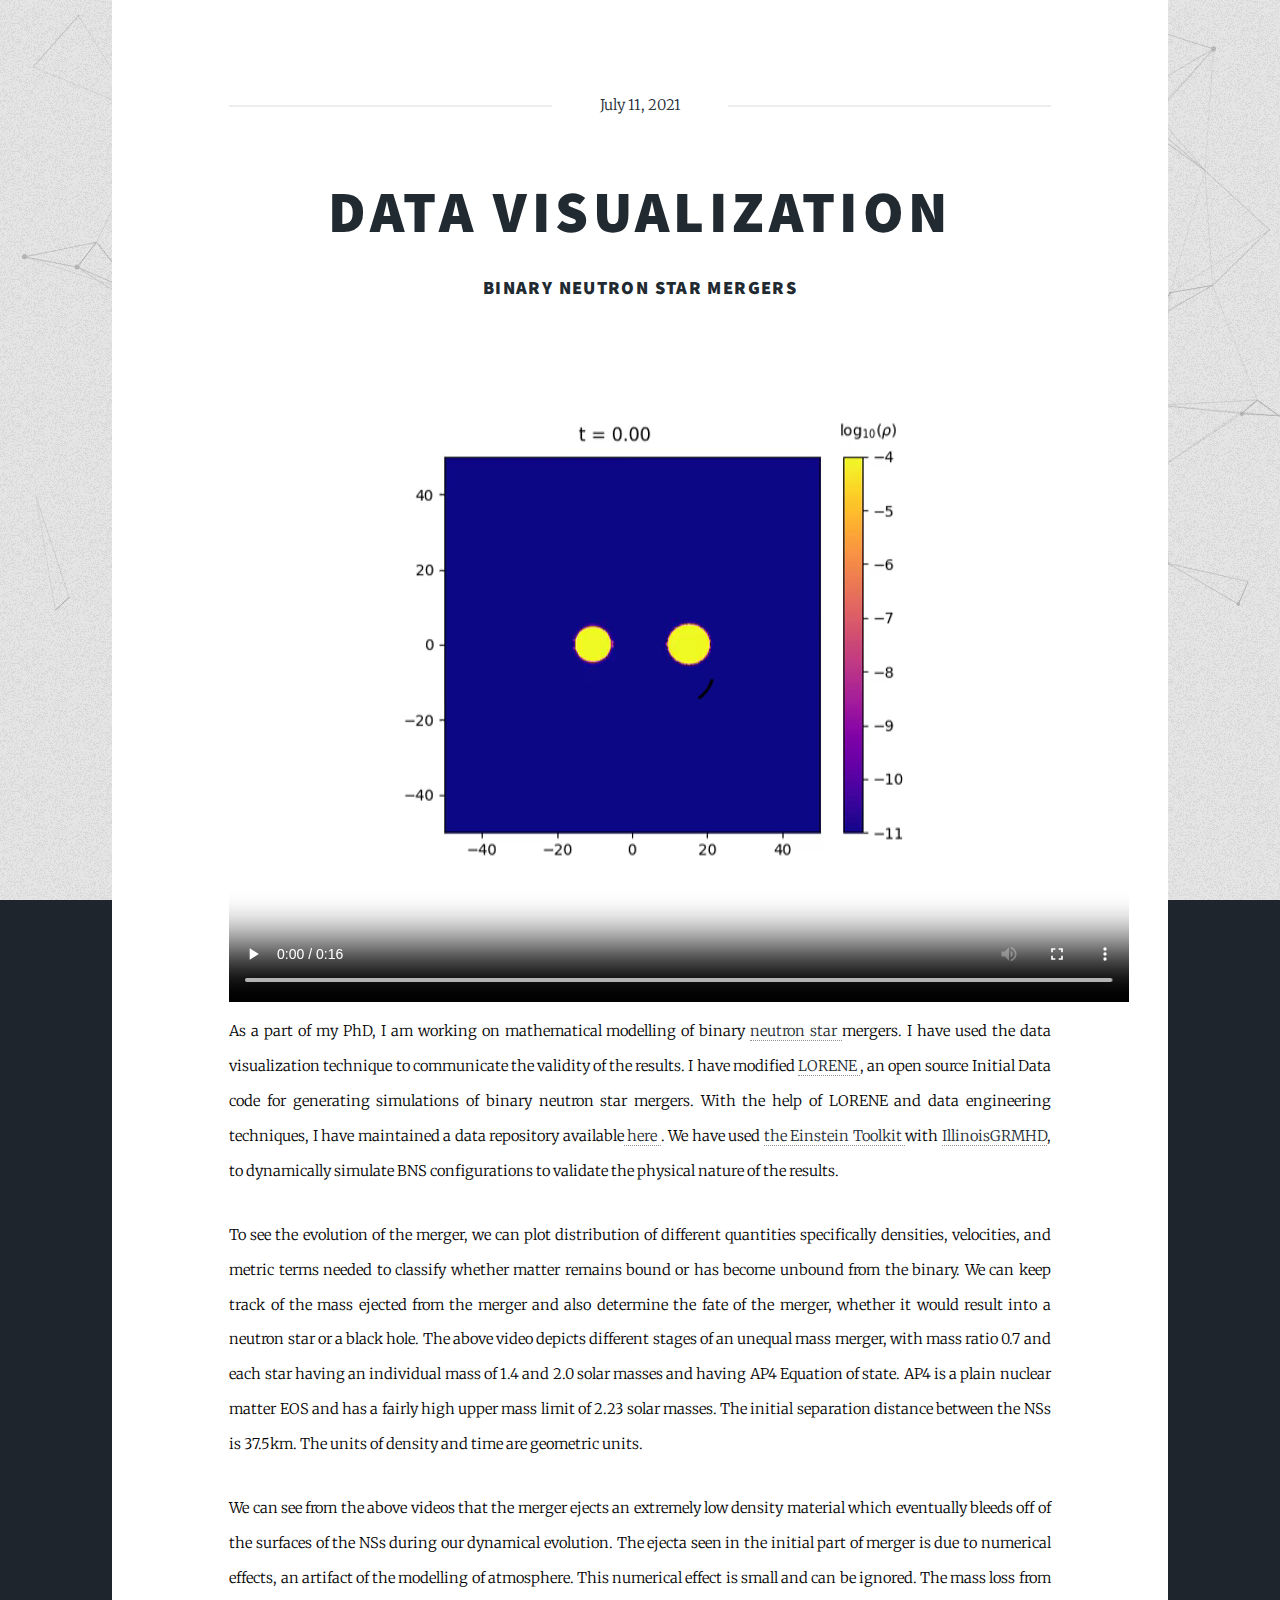
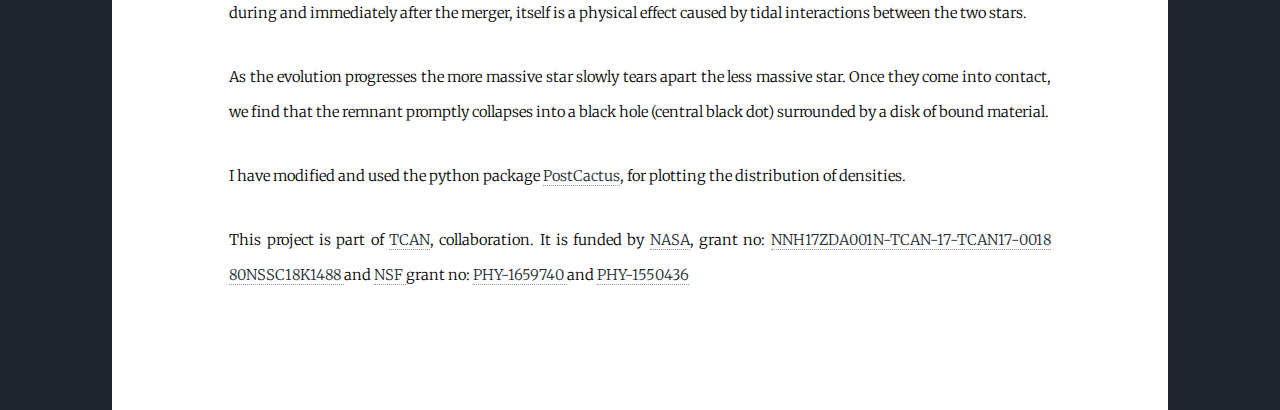
<file: blackhole.html>
<!DOCTYPE HTML>
<!--
	Massively by HTML5 UP
	html5up.net | @ajlkn
	Free for personal and commercial use under the CCA 3.0 license (html5up.net/license)
-->
<html>
	<head>
		<title>Data Visualization of Binary Neutron star mergers</title>
		<meta charset="utf-8" />
		<meta name="viewport" content="width=device-width, initial-scale=1, user-scalable=no" />
		<link rel="stylesheet" href="assets/css/main.css" />
		<noscript><link rel="stylesheet" href="assets/css/noscript.css" /></noscript>
	</head>
	<body class="is-preload">

		<!-- Wrapper -->
			<div id="wrapper">

				<!-- Main -->
					<div id="main">

						<!-- Post -->
						<article class="post article">
					
							<header class="major">
								<span class="date">July 11, 2021</span>
								<h2> Data Visualization<br /></h2>
								<h3>Binary Neutron star mergers</a></h3>
								
							</header>
							
							<div style="background-color: #ffffff;"  >
							<video width="900" height="640" margin-left: auto;
							margin-right: auto; controls>
								<source src="videos/movie.mp4" type="video/mp4" >
							</video>
							<p>As a part of my PhD, I am working on mathematical modelling of binary <a href = "https://en.wikipedia.org/wiki/Neutron_star"> neutron star </a> mergers. 
								I have used the data visualization technique to communicate the validity of the results. 
								I have modified <a href = "https://lorene.obspm.fr/">  LORENE </a>,  an open source Initial Data code for generating simulations 
								of binary neutron star mergers. With the help of LORENE and data engineering techniques, I have maintained
								a data repository available<a href = "https://ccrg.rit.edu/content/data/bns-initial-data"> here </a>.  We have used 
								<a href = "http://einsteintoolkit.org/"> the Einstein Toolkit </a>
								with <a href = "http://astro.phys.wvu.edu/zetienne/ILGRMHD/index.html" >IllinoisGRMHD</a>, to dynamically  simulate  
								BNS configurations to validate the physical nature of the results.
							</p>
							<p>
						        To  see  the  evolution  of the merger,  we can plot distribution of different quantities specifically densities,  velocities,  
								and metric terms needed to classify whether matter remains bound or has become unbound from the binary.  
								We can keep track of the mass ejected from the merger and also determine the fate of the merger, whether it would result 
								into a neutron star or a black hole.  
								The above video depicts different stages of an unequal mass merger, with mass ratio 0.7 and each star having an 
								individual mass of 1.4 and 2.0 solar masses and having AP4 Equation of state. AP4
							    is a plain nuclear matter EOS and has a fairly high upper mass limit of 2.23 solar masses. The initial separation distance 
								between the NSs is 37.5km. The units of density and time are geometric units.  
							</p>
							<p>

								We can see from the above videos that the merger ejects an extremely low density material which eventually bleeds off
								 of the surfaces of the NSs during our dynamical evolution. The ejecta seen in the initial part of merger is due to numerical 
								 effects, an artifact of the modelling of atmosphere. This numerical effect is small and can be ignored. The mass loss from during 
								 and immediately after the merger, itself is a physical effect caused by tidal interactions between the two stars.
							</p>

							<p>
								As the evolution progresses the more massive star slowly tears apart the less massive star. 
								Once they come into contact, we find that the remnant promptly collapses into a black hole (central black dot) surrounded 
								by a disk of bound material.
					
							</p>	

							<p>
								I have modified and used the python package  <a href = "https://github.com/wokast/PyCactus" > PostCactus</a>, for plotting the 
								distribution of densities. 
						
							</p>
							
							<p> This project is part of <a href = "https://compact-binaries.org/research/area/tcan" > TCAN</a>, collaboration. It is funded by <a href = "https://www.nasa.gov/" > NASA</a>, 
								grant no:  <a href = "https://ccrg.rit.edu/content/grants/2018/manuela-campanelli-rit/advancing-computational-methods-understand-dynamics">
								NNH17ZDA001N-TCAN-17-TCAN17-0018 80NSSC18K1488 </a>and 
								<a href = "https://www.nsf.gov/" > NSF </a> grant no: <a href = "https://ccrg.rit.edu/content/grants/2020/joshua-faber/reu-site-multimessenger-astrophysics">
								PHY-1659740 </a>and <a href = "https://ccrg.rit.edu/content/grants/2015/manuela-campanelli/si2-ssi-collaborative-research-einstein-toolkit-community">
								PHY-1550436 </a>
						</div>

							

						</article>



				<!-- Footer -->

			</div>
			</div>

		<!-- Scripts -->
			<script src="assets/js/jquery.min.js"></script>
			<script src="assets/js/jquery.scrollex.min.js"></script>
			<script src="assets/js/jquery.scrolly.min.js"></script>
			<script src="assets/js/browser.min.js"></script>
			<script src="assets/js/breakpoints.min.js"></script>
			<script src="assets/js/util.js"></script>
			<script src="assets/js/main.js"></script>

	</body>
</html>
</file>
<file: assets/css/main.css>
@import url(fontawesome-all.min.css);
@import url("https://fonts.googleapis.com/css?family=Merriweather:300,700,300italic,700italic|Source+Sans+Pro:900");

/*
	Massively by HTML5 UP
	html5up.net | @ajlkn
	Free for personal and commercial use under the CCA 3.0 license (html5up.net/license)
*/

html, body, div, span, applet, object,
iframe, h1, h2, h3, h4, h5, h6, p, blockquote,
pre, a, abbr, acronym, address, big, cite,
code, del, dfn, em, img, ins, kbd, q, s, samp,
small, strike, strong, sub, sup, tt, var, b,
u, i, center, dl, dt, dd, ol, ul, li, fieldset,
form, label, legend, table, caption, tbody,
tfoot, thead, tr, th, td, article, aside,
canvas, details, embed, figure, figcaption,
footer, header, hgroup, menu, nav, output, ruby,
section, summary, time, mark, audio, video {
	margin: 0;
	padding: 0;
	border: 0;
	font-size: 100%;
	font: inherit;
	vertical-align: baseline;}

article, aside, details, figcaption, figure,
footer, header, hgroup, menu, nav, section {
	display: block;}

body {
	line-height: 1;
}

ol, ul {
	list-style: none;
}

blockquote, q {
	quotes: none;
}

	blockquote:before, blockquote:after, q:before, q:after {
		content: '';
		content: none;
	}

table {
	border-collapse: collapse;
	border-spacing: 0;
}

body {
	-webkit-text-size-adjust: none;
}

mark {
	background-color: transparent;
	color: inherit;
}

input::-moz-focus-inner {
	border: 0;
	padding: 0;
}

input, select, textarea {
	-moz-appearance: none;
	-webkit-appearance: none;
	-ms-appearance: none;
	appearance: none;
}

/* Basic */

	@-ms-viewport {
		width: device-width;
	}

	body {
		-ms-overflow-style: scrollbar;
	}

	@media screen and (max-width: 480px) {

		html, body {
			min-width: 320px;
		}

	}

	html {
		box-sizing: border-box;
	}

	*, *:before, *:after {
		box-sizing: inherit;
	}

	body {
		background-color: #1e252d;
	}

		body.is-preload *, body.is-preload *:before, body.is-preload *:after {
			-moz-animation: none !important;
			-webkit-animation: none !important;
			-ms-animation: none !important;
			animation: none !important;
			-moz-transition: none !important;
			-webkit-transition: none !important;
			-ms-transition: none !important;
			transition: none !important;
		}

/* Type */

	html {
		font-size: 16pt;
	}

		@media screen and (max-width: 1680px) {

			html {
				font-size: 12pt;
			}

		}

		@media screen and (max-width: 1280px) {

			html {
				font-size: 11pt;
			}

		}

		@media screen and (max-width: 360px) {

			html {
				font-size: 10pt;
			}

		}

	body {
		color: #212931;
	}

	body, input, select, textarea {
		font-family: "Merriweather", Georgia, serif;
		font-weight: 300;
		font-size: 1rem;
		line-height: 2.375;
	}

	a {
		-moz-transition: color 0.2s ease-in-out, background-color 0.2s ease-in-out, border-color 0.2s ease-in-out, box-shadow 0.2s ease-in-out;
		-webkit-transition: color 0.2s ease-in-out, background-color 0.2s ease-in-out, border-color 0.2s ease-in-out, box-shadow 0.2s ease-in-out;
		-ms-transition: color 0.2s ease-in-out, background-color 0.2s ease-in-out, border-color 0.2s ease-in-out, box-shadow 0.2s ease-in-out;
		transition: color 0.2s ease-in-out, background-color 0.2s ease-in-out, border-color 0.2s ease-in-out, box-shadow 0.2s ease-in-out;
		border-bottom: dotted 1px;
		text-decoration: none;
	}

		a:hover {
			border-bottom-color: transparent;
		}

	strong, b {
		font-weight: 600;
	}

	em, i {
		font-style: italic;
	}

	p {
		text-align: justify;
		margin: 0 0 2rem 0;
		color: #000000;
	}

	h1, h2, h3, h4 {
		font-family: "Source Sans Pro", Helvetica, sans-serif;
		font-weight: 900;
		line-height: 1.5;
		letter-spacing: 0.075em;
		text-transform: uppercase;
		margin: 0 0 1rem 0;
	}

	h5, h6 {
		font-family: "Source Sans Pro", Helvetica, sans-serif;
		font-weight: 900;
		line-height: 1.5;
		letter-spacing: 0.075em;
		margin: 0 0 1rem 0;
	}


		h1 a, h2 a, h3 a, h4 a, h5 a, h6 a {
			border-bottom: 0;
			color: inherit;
			text-decoration: none;
		}

	h1 {
		font-size: 4rem;
		line-height: 1.1;
		margin: 0 0 2rem 0;
	}

	h2 {
		font-size: 1.75rem;
		line-height: 1.3;
		margin: 0 0 1.5rem 0;
	}

	h3 {
		font-size: 1.25rem;
		margin: 0 0 1.5rem 0;
	}

	h4 {
		font-size: 1rem;
	}

	h5 {
		font-size: 1rem;
	}

	h6 {
		font-size: 0.8rem;
	}

	sub {
		font-size: 0.8rem;
		position: relative;
		top: 0.5rem;
	}

	sup {
		font-size: 0.8rem;
		position: relative;
		top: -0.5rem;
	}

	blockquote {
		border-left: solid 4px;
		font-style: italic;
		margin: 0 0 2rem 0;
		padding: 0.5rem 0 0.5rem 2rem;
	}

	code {
		border: solid 2px;
		font-family: "Courier New", monospace;
		font-size: 0.9rem;
		margin: 0 0.25rem;
		padding: 0.25rem 0.65rem;
	}

	pre {
		-webkit-overflow-scrolling: touch;
		font-family: "Courier New", monospace;
		font-size: 0.9rem;
		margin: 0 0 2rem 0;
	}

		pre code {
			display: block;
			line-height: 1.75;
			padding: 1rem 1.5rem;
			overflow-x: auto;
		}

	hr {
		border: 0;
		border-bottom: solid 2px;
		margin: 3rem 0;
	}

		hr.major {
			margin: 5rem 0;
		}

	.align-left {
		text-align: left;
	}

	.align-center {
		text-align: center;
	}

	.align-right {
		text-align: right;
	}

	input, select, textarea {
		color: #212931;
	}

	a {
		color: #212931;
		border-bottom-color: rgba(33, 41, 49, 0.5);
	}

		a:hover {
			border-bottom-color: transparent;
			color: #1b83b8 !important;
		}

	strong, b {
		color: #212931;
	}

	h1, h2, h3, h4, h5, h6 {
		color: #212931;
	}

	blockquote {
		border-left-color: #eeeeee;
	}

	code {
		background: rgba(220, 220, 220, 0.25);
		border-color: #eeeeee;
	}

	hr {
		border-bottom-color: #eeeeee;
	}

/* Row */

	.row {
		display: flex;
		flex-wrap: wrap;
		box-sizing: border-box;
		align-items: stretch;
	}

		.row > * {
			box-sizing: border-box;
		}

		.row.gtr-uniform > * > :last-child {
			margin-bottom: 0;
		}

		.row.aln-left {
			justify-content: flex-start;
		}

		.row.aln-center {
			justify-content: center;
		}

		.row.aln-right {
			justify-content: flex-end;
		}

		.row.aln-top {
			align-items: flex-start;
		}

		.row.aln-middle {
			align-items: center;
		}

		.row.aln-bottom {
			align-items: flex-end;
		}

		.row > .imp {
			order: -1;
		}

		.row > .col-1 {
			width: 8.33333%;
		}

		.row > .off-1 {
			margin-left: 8.33333%;
		}

		.row > .col-2 {
			width: 16.66667%;
		}

		.row > .off-2 {
			margin-left: 16.66667%;
		}

		.row > .col-3 {
			width: 25%;
		}

		.row > .off-3 {
			margin-left: 25%;
		}

		.row > .col-4 {
			width: 33.33333%;
			height: 10px
		}

		.row > .off-4 {
			margin-left: 33.33333%;
		}

		.row > .col-5 {
			width: 41.66667%;
		}

		.row > .off-5 {
			margin-left: 41.66667%;
		}

		.row > .col-6 {
			width: 50%;
		}

		.row > .off-6 {
			margin-left: 50%;
		}

		.row > .col-7 {
			width: 58.33333%;
		}

		.row > .off-7 {
			margin-left: 58.33333%;
		}

		.row > .col-8 {
			width: 66.66667%;
		}

		.row > .off-8 {
			margin-left: 66.66667%;
		}

		.row > .col-9 {
			width: 75%;
		}

		.row > .off-9 {
			margin-left: 75%;
		}

		.row > .col-10 {
			width: 83.33333%;
		}

		.row > .off-10 {
			margin-left: 83.33333%;
		}

		.row > .col-11 {
			width: 91.66667%;
		}

		.row > .off-11 {
			margin-left: 91.66667%;
		}

		.row > .col-12 {
			width: 100%;
		}

		.row > .off-12 {
			margin-left: 100%;
		}

		.row.gtr-0 {
			margin-top: 0;
			margin-left: 0rem;
		}

			.row.gtr-0 > * {
				padding: 0 0 0 0rem;
			}

			.row.gtr-0.gtr-uniform {
				margin-top: 0rem;
			}

				.row.gtr-0.gtr-uniform > * {
					padding-top: 0rem;
				}

		.row.gtr-25 {
			margin-top: 0;
			margin-left: -0.375rem;
		}

			.row.gtr-25 > * {
				padding: 0 0 0 0.375rem;
			}

			.row.gtr-25.gtr-uniform {
				margin-top: -0.375rem;
			}

				.row.gtr-25.gtr-uniform > * {
					padding-top: 0.375rem;
				}

		.row.gtr-50 {
			margin-top: 0;
			margin-left: -0.75rem;
		}

			.row.gtr-50 > * {
				padding: 0 0 0 0.75rem;
			}

			.row.gtr-50.gtr-uniform {
				margin-top: -0.75rem;
			}

				.row.gtr-50.gtr-uniform > * {
					padding-top: 0.75rem;
				}

		.row {
			margin-top: 0;
			margin-left: -1.5rem;
		}

			.row > * {
				padding: 0 0 0 1.5rem;
			}

			.row.gtr-uniform {
				margin-top: -1.5rem;
			}

				.row.gtr-uniform > * {
					padding-top: 1.5rem;
				}

		.row.gtr-150 {
			margin-top: 0;
			margin-left: -2.25rem;
		}

			.row.gtr-150 > * {
				padding: 0 0 0 2.25rem;
			}

			.row.gtr-150.gtr-uniform {
				margin-top: -2.25rem;
			}

				.row.gtr-150.gtr-uniform > * {
					padding-top: 2.25rem;
				}

		.row.gtr-200 {
			margin-top: 0;
			margin-left: -3rem;
		}

			.row.gtr-200 > * {
				padding: 0 0 0 3rem;
			}

			.row.gtr-200.gtr-uniform {
				margin-top: -3rem;
			}

				.row.gtr-200.gtr-uniform > * {
					padding-top: 3rem;
				}

		@media screen and (max-width: 1680px) {

			.row {
				display: flex;
				flex-wrap: wrap;
				box-sizing: border-box;
				align-items: stretch;
			}

				.row > * {
					box-sizing: border-box;
				}

				.row.gtr-uniform > * > :last-child {
					margin-bottom: 0;
				}

				.row.aln-left {
					justify-content: flex-start;
				}

				.row.aln-center {
					justify-content: center;
				}

				.row.aln-right {
					justify-content: flex-end;
				}

				.row.aln-top {
					align-items: flex-start;
				}

				.row.aln-middle {
					align-items: center;
				}

				.row.aln-bottom {
					align-items: flex-end;
				}

				.row > .imp-xlarge {
					order: -1;
				}

				.row > .col-1-xlarge {
					width: 8.33333%;
				}

				.row > .off-1-xlarge {
					margin-left: 8.33333%;
				}

				.row > .col-2-xlarge {
					width: 16.66667%;
				}

				.row > .off-2-xlarge {
					margin-left: 16.66667%;
				}

				.row > .col-3-xlarge {
					width: 25%;
				}

				.row > .off-3-xlarge {
					margin-left: 25%;
				}

				.row > .col-4-xlarge {
					width: 33.33333%;
				}

				.row > .off-4-xlarge {
					margin-left: 33.33333%;
				}

				.row > .col-5-xlarge {
					width: 41.66667%;
				}

				.row > .off-5-xlarge {
					margin-left: 41.66667%;
				}

				.row > .col-6-xlarge {
					width: 50%;
				}

				.row > .off-6-xlarge {
					margin-left: 50%;
				}

				.row > .col-7-xlarge {
					width: 58.33333%;
				}

				.row > .off-7-xlarge {
					margin-left: 58.33333%;
				}

				.row > .col-8-xlarge {
					width: 66.66667%;
				}

				.row > .off-8-xlarge {
					margin-left: 66.66667%;
				}

				.row > .col-9-xlarge {
					width: 75%;
				}

				.row > .off-9-xlarge {
					margin-left: 75%;
				}

				.row > .col-10-xlarge {
					width: 83.33333%;
				}

				.row > .off-10-xlarge {
					margin-left: 83.33333%;
				}

				.row > .col-11-xlarge {
					width: 91.66667%;
				}

				.row > .off-11-xlarge {
					margin-left: 91.66667%;
				}

				.row > .col-12-xlarge {
					width: 100%;
				}

				.row > .off-12-xlarge {
					margin-left: 100%;
				}

				.row.gtr-0 {
					margin-top: 0;
					margin-left: 0rem;
				}

					.row.gtr-0 > * {
						padding: 0 0 0 0rem;
					}

					.row.gtr-0.gtr-uniform {
						margin-top: 0rem;
					}

						.row.gtr-0.gtr-uniform > * {
							padding-top: 0rem;
						}

				.row.gtr-25 {
					margin-top: 0;
					margin-left: -0.375rem;
				}

					.row.gtr-25 > * {
						padding: 0 0 0 0.375rem;
					}

					.row.gtr-25.gtr-uniform {
						margin-top: -0.375rem;
					}

						.row.gtr-25.gtr-uniform > * {
							padding-top: 0.375rem;
						}

				.row.gtr-50 {
					margin-top: 0;
					margin-left: -0.75rem;
				}

					.row.gtr-50 > * {
						padding: 0 0 0 0.75rem;
					}

					.row.gtr-50.gtr-uniform {
						margin-top: -0.75rem;
					}

						.row.gtr-50.gtr-uniform > * {
							padding-top: 0.75rem;
						}

				.row {
					margin-top: 0;
					margin-left: -1.5rem;
				}

					.row > * {
						padding: 0 0 0 1.5rem;
					}

					.row.gtr-uniform {
						margin-top: -1.5rem;
					}

						.row.gtr-uniform > * {
							padding-top: 1.5rem;
						}

				.row.gtr-150 {
					margin-top: 0;
					margin-left: -2.25rem;
				}

					.row.gtr-150 > * {
						padding: 0 0 0 2.25rem;
					}

					.row.gtr-150.gtr-uniform {
						margin-top: -2.25rem;
					}

						.row.gtr-150.gtr-uniform > * {
							padding-top: 2.25rem;
						}

				.row.gtr-200 {
					margin-top: 0;
					margin-left: -3rem;
				}

					.row.gtr-200 > * {
						padding: 0 0 0 3rem;
					}

					.row.gtr-200.gtr-uniform {
						margin-top: -3rem;
					}

						.row.gtr-200.gtr-uniform > * {
							padding-top: 3rem;
						}

		}

		@media screen and (max-width: 1280px) {

			.row {
				display: flex;
				flex-wrap: wrap;
				box-sizing: border-box;
				align-items: stretch;
			}

				.row > * {
					box-sizing: border-box;
				}

				.row.gtr-uniform > * > :last-child {
					margin-bottom: 0;
				}

				.row.aln-left {
					justify-content: flex-start;
				}

				.row.aln-center {
					justify-content: center;
				}

				.row.aln-right {
					justify-content: flex-end;
				}

				.row.aln-top {
					align-items: flex-start;
				}

				.row.aln-middle {
					align-items: center;
				}

				.row.aln-bottom {
					align-items: flex-end;
				}

				.row > .imp-large {
					order: -1;
				}

				.row > .col-1-large {
					width: 8.33333%;
				}

				.row > .off-1-large {
					margin-left: 8.33333%;
				}

				.row > .col-2-large {
					width: 16.66667%;
				}

				.row > .off-2-large {
					margin-left: 16.66667%;
				}

				.row > .col-3-large {
					width: 25%;
				}

				.row > .off-3-large {
					margin-left: 25%;
				}

				.row > .col-4-large {
					width: 33.33333%;
				}

				.row > .off-4-large {
					margin-left: 33.33333%;
				}

				.row > .col-5-large {
					width: 41.66667%;
				}

				.row > .off-5-large {
					margin-left: 41.66667%;
				}

				.row > .col-6-large {
					width: 50%;
				}

				.row > .off-6-large {
					margin-left: 50%;
				}

				.row > .col-7-large {
					width: 58.33333%;
				}

				.row > .off-7-large {
					margin-left: 58.33333%;
				}

				.row > .col-8-large {
					width: 66.66667%;
				}

				.row > .off-8-large {
					margin-left: 66.66667%;
				}

				.row > .col-9-large {
					width: 75%;
				}

				.row > .off-9-large {
					margin-left: 75%;
				}

				.row > .col-10-large {
					width: 83.33333%;
				}

				.row > .off-10-large {
					margin-left: 83.33333%;
				}

				.row > .col-11-large {
					width: 91.66667%;
				}

				.row > .off-11-large {
					margin-left: 91.66667%;
				}

				.row > .col-12-large {
					width: 100%;
				}

				.row > .off-12-large {
					margin-left: 100%;
				}

				.row.gtr-0 {
					margin-top: 0;
					margin-left: 0rem;
				}

					.row.gtr-0 > * {
						padding: 0 0 0 0rem;
					}

					.row.gtr-0.gtr-uniform {
						margin-top: 0rem;
					}

						.row.gtr-0.gtr-uniform > * {
							padding-top: 0rem;
						}

				.row.gtr-25 {
					margin-top: 0;
					margin-left: -0.375rem;
				}

					.row.gtr-25 > * {
						padding: 0 0 0 0.375rem;
					}

					.row.gtr-25.gtr-uniform {
						margin-top: -0.375rem;
					}

						.row.gtr-25.gtr-uniform > * {
							padding-top: 0.375rem;
						}

				.row.gtr-50 {
					margin-top: 0;
					margin-left: -0.75rem;
				}

					.row.gtr-50 > * {
						padding: 0 0 0 0.75rem;
					}

					.row.gtr-50.gtr-uniform {
						margin-top: -0.75rem;
					}

						.row.gtr-50.gtr-uniform > * {
							padding-top: 0.75rem;
						}

				.row {
					margin-top: 0;
					margin-left: -1.5rem;
				}

					.row > * {
						padding: 0 0 0 1.5rem;
					}

					.row.gtr-uniform {
						margin-top: -1.5rem;
					}

						.row.gtr-uniform > * {
							padding-top: 1.5rem;
						}

				.row.gtr-150 {
					margin-top: 0;
					margin-left: -2.25rem;
				}

					.row.gtr-150 > * {
						padding: 0 0 0 2.25rem;
					}

					.row.gtr-150.gtr-uniform {
						margin-top: -2.25rem;
					}

						.row.gtr-150.gtr-uniform > * {
							padding-top: 2.25rem;
						}

				.row.gtr-200 {
					margin-top: 0;
					margin-left: -3rem;
				}

					.row.gtr-200 > * {
						padding: 0 0 0 3rem;
					}

					.row.gtr-200.gtr-uniform {
						margin-top: -3rem;
					}

						.row.gtr-200.gtr-uniform > * {
							padding-top: 3rem;
						}

		}

		@media screen and (max-width: 980px) {

			.row {
				display: flex;
				flex-wrap: wrap;
				box-sizing: border-box;
				align-items: stretch;
			}

				.row > * {
					box-sizing: border-box;
				}

				.row.gtr-uniform > * > :last-child {
					margin-bottom: 0;
				}

				.row.aln-left {
					justify-content: flex-start;
				}

				.row.aln-center {
					justify-content: center;
				}

				.row.aln-right {
					justify-content: flex-end;
				}

				.row.aln-top {
					align-items: flex-start;
				}

				.row.aln-middle {
					align-items: center;
				}

				.row.aln-bottom {
					align-items: flex-end;
				}

				.row > .imp-medium {
					order: -1;
				}

				.row > .col-1-medium {
					width: 8.33333%;
				}

				.row > .off-1-medium {
					margin-left: 8.33333%;
				}

				.row > .col-2-medium {
					width: 16.66667%;
				}

				.row > .off-2-medium {
					margin-left: 16.66667%;
				}

				.row > .col-3-medium {
					width: 25%;
				}

				.row > .off-3-medium {
					margin-left: 25%;
				}

				.row > .col-4-medium {
					width: 33.33333%;
				}

				.row > .off-4-medium {
					margin-left: 33.33333%;
				}

				.row > .col-5-medium {
					width: 41.66667%;
				}

				.row > .off-5-medium {
					margin-left: 41.66667%;
				}

				.row > .col-6-medium {
					width: 50%;
				}

				.row > .off-6-medium {
					margin-left: 50%;
				}

				.row > .col-7-medium {
					width: 58.33333%;
				}

				.row > .off-7-medium {
					margin-left: 58.33333%;
				}

				.row > .col-8-medium {
					width: 66.66667%;
				}

				.row > .off-8-medium {
					margin-left: 66.66667%;
				}

				.row > .col-9-medium {
					width: 75%;
				}

				.row > .off-9-medium {
					margin-left: 75%;
				}

				.row > .col-10-medium {
					width: 83.33333%;
				}

				.row > .off-10-medium {
					margin-left: 83.33333%;
				}

				.row > .col-11-medium {
					width: 91.66667%;
				}

				.row > .off-11-medium {
					margin-left: 91.66667%;
				}

				.row > .col-12-medium {
					width: 100%;
				}

				.row > .off-12-medium {
					margin-left: 100%;
				}

				.row.gtr-0 {
					margin-top: 0;
					margin-left: 0rem;
				}

					.row.gtr-0 > * {
						padding: 0 0 0 0rem;
					}

					.row.gtr-0.gtr-uniform {
						margin-top: 0rem;
					}

						.row.gtr-0.gtr-uniform > * {
							padding-top: 0rem;
						}

				.row.gtr-25 {
					margin-top: 0;
					margin-left: -0.375rem;
				}

					.row.gtr-25 > * {
						padding: 0 0 0 0.375rem;
					}

					.row.gtr-25.gtr-uniform {
						margin-top: -0.375rem;
					}

						.row.gtr-25.gtr-uniform > * {
							padding-top: 0.375rem;
						}

				.row.gtr-50 {
					margin-top: 0;
					margin-left: -0.75rem;
				}

					.row.gtr-50 > * {
						padding: 0 0 0 0.75rem;
					}

					.row.gtr-50.gtr-uniform {
						margin-top: -0.75rem;
					}

						.row.gtr-50.gtr-uniform > * {
							padding-top: 0.75rem;
						}

				.row {
					margin-top: 0;
					margin-left: -1.5rem;
				}

					.row > * {
						padding: 0 0 0 1.5rem;
					}

					.row.gtr-uniform {
						margin-top: -1.5rem;
					}

						.row.gtr-uniform > * {
							padding-top: 1.5rem;
						}

				.row.gtr-150 {
					margin-top: 0;
					margin-left: -2.25rem;
				}

					.row.gtr-150 > * {
						padding: 0 0 0 2.25rem;
					}

					.row.gtr-150.gtr-uniform {
						margin-top: -2.25rem;
					}

						.row.gtr-150.gtr-uniform > * {
							padding-top: 2.25rem;
						}

				.row.gtr-200 {
					margin-top: 0;
					margin-left: -3rem;
				}

					.row.gtr-200 > * {
						padding: 0 0 0 3rem;
					}

					.row.gtr-200.gtr-uniform {
						margin-top: -3rem;
					}

						.row.gtr-200.gtr-uniform > * {
							padding-top: 3rem;
						}

		}

		@media screen and (max-width: 736px) {

			.row {
				display: flex;
				flex-wrap: wrap;
				box-sizing: border-box;
				align-items: stretch;
			}

				.row > * {
					box-sizing: border-box;
				}

				.row.gtr-uniform > * > :last-child {
					margin-bottom: 0;
				}

				.row.aln-left {
					justify-content: flex-start;
				}

				.row.aln-center {
					justify-content: center;
				}

				.row.aln-right {
					justify-content: flex-end;
				}

				.row.aln-top {
					align-items: flex-start;
				}

				.row.aln-middle {
					align-items: center;
				}

				.row.aln-bottom {
					align-items: flex-end;
				}

				.row > .imp-small {
					order: -1;
				}

				.row > .col-1-small {
					width: 8.33333%;
				}

				.row > .off-1-small {
					margin-left: 8.33333%;
				}

				.row > .col-2-small {
					width: 16.66667%;
				}

				.row > .off-2-small {
					margin-left: 16.66667%;
				}

				.row > .col-3-small {
					width: 25%;
				}

				.row > .off-3-small {
					margin-left: 25%;
				}

				.row > .col-4-small {
					width: 33.33333%;
				}

				.row > .off-4-small {
					margin-left: 33.33333%;
				}

				.row > .col-5-small {
					width: 41.66667%;
				}

				.row > .off-5-small {
					margin-left: 41.66667%;
				}

				.row > .col-6-small {
					width: 50%;
				}

				.row > .off-6-small {
					margin-left: 50%;
				}

				.row > .col-7-small {
					width: 58.33333%;
				}

				.row > .off-7-small {
					margin-left: 58.33333%;
				}

				.row > .col-8-small {
					width: 66.66667%;
				}

				.row > .off-8-small {
					margin-left: 66.66667%;
				}

				.row > .col-9-small {
					width: 75%;
				}

				.row > .off-9-small {
					margin-left: 75%;
				}

				.row > .col-10-small {
					width: 83.33333%;
				}

				.row > .off-10-small {
					margin-left: 83.33333%;
				}

				.row > .col-11-small {
					width: 91.66667%;
				}

				.row > .off-11-small {
					margin-left: 91.66667%;
				}

				.row > .col-12-small {
					width: 100%;
				}

				.row > .off-12-small {
					margin-left: 100%;
				}

				.row.gtr-0 {
					margin-top: 0;
					margin-left: 0rem;
				}

					.row.gtr-0 > * {
						padding: 0 0 0 0rem;
					}

					.row.gtr-0.gtr-uniform {
						margin-top: 0rem;
					}

						.row.gtr-0.gtr-uniform > * {
							padding-top: 0rem;
						}

				.row.gtr-25 {
					margin-top: 0;
					margin-left: -0.375rem;
				}

					.row.gtr-25 > * {
						padding: 0 0 0 0.375rem;
					}

					.row.gtr-25.gtr-uniform {
						margin-top: -0.375rem;
					}

						.row.gtr-25.gtr-uniform > * {
							padding-top: 0.375rem;
						}

				.row.gtr-50 {
					margin-top: 0;
					margin-left: -0.75rem;
				}

					.row.gtr-50 > * {
						padding: 0 0 0 0.75rem;
					}

					.row.gtr-50.gtr-uniform {
						margin-top: -0.75rem;
					}

						.row.gtr-50.gtr-uniform > * {
							padding-top: 0.75rem;
						}

				.row {
					margin-top: 0;
					margin-left: -1.5rem;
				}

					.row > * {
						padding: 0 0 0 1.5rem;
					}

					.row.gtr-uniform {
						margin-top: -1.5rem;
					}

						.row.gtr-uniform > * {
							padding-top: 1.5rem;
						}

				.row.gtr-150 {
					margin-top: 0;
					margin-left: -2.25rem;
				}

					.row.gtr-150 > * {
						padding: 0 0 0 2.25rem;
					}

					.row.gtr-150.gtr-uniform {
						margin-top: -2.25rem;
					}

						.row.gtr-150.gtr-uniform > * {
							padding-top: 2.25rem;
						}

				.row.gtr-200 {
					margin-top: 0;
					margin-left: -3rem;
				}

					.row.gtr-200 > * {
						padding: 0 0 0 3rem;
					}

					.row.gtr-200.gtr-uniform {
						margin-top: -3rem;
					}

						.row.gtr-200.gtr-uniform > * {
							padding-top: 3rem;
						}

		}

		@media screen and (max-width: 480px) {

			.row {
				display: flex;
				flex-wrap: wrap;
				box-sizing: border-box;
				align-items: stretch;
			}

				.row > * {
					box-sizing: border-box;
				}

				.row.gtr-uniform > * > :last-child {
					margin-bottom: 0;
				}

				.row.aln-left {
					justify-content: flex-start;
				}

				.row.aln-center {
					justify-content: center;
				}

				.row.aln-right {
					justify-content: flex-end;
				}

				.row.aln-top {
					align-items: flex-start;
				}

				.row.aln-middle {
					align-items: center;
				}

				.row.aln-bottom {
					align-items: flex-end;
				}

				.row > .imp-xsmall {
					order: -1;
				}

				.row > .col-1-xsmall {
					width: 8.33333%;
				}

				.row > .off-1-xsmall {
					margin-left: 8.33333%;
				}

				.row > .col-2-xsmall {
					width: 16.66667%;
				}

				.row > .off-2-xsmall {
					margin-left: 16.66667%;
				}

				.row > .col-3-xsmall {
					width: 25%;
				}

				.row > .off-3-xsmall {
					margin-left: 25%;
				}

				.row > .col-4-xsmall {
					width: 33.33333%;
				}

				.row > .off-4-xsmall {
					margin-left: 33.33333%;
				}

				.row > .col-5-xsmall {
					width: 41.66667%;
				}

				.row > .off-5-xsmall {
					margin-left: 41.66667%;
				}

				.row > .col-6-xsmall {
					width: 50%;
				}

				.row > .off-6-xsmall {
					margin-left: 50%;
				}

				.row > .col-7-xsmall {
					width: 58.33333%;
				}

				.row > .off-7-xsmall {
					margin-left: 58.33333%;
				}

				.row > .col-8-xsmall {
					width: 66.66667%;
				}

				.row > .off-8-xsmall {
					margin-left: 66.66667%;
				}

				.row > .col-9-xsmall {
					width: 75%;
				}

				.row > .off-9-xsmall {
					margin-left: 75%;
				}

				.row > .col-10-xsmall {
					width: 83.33333%;
				}

				.row > .off-10-xsmall {
					margin-left: 83.33333%;
				}

				.row > .col-11-xsmall {
					width: 91.66667%;
				}

				.row > .off-11-xsmall {
					margin-left: 91.66667%;
				}

				.row > .col-12-xsmall {
					width: 100%;
				}

				.row > .off-12-xsmall {
					margin-left: 100%;
				}

				.row.gtr-0 {
					margin-top: 0;
					margin-left: 0rem;
				}

					.row.gtr-0 > * {
						padding: 0 0 0 0rem;
					}

					.row.gtr-0.gtr-uniform {
						margin-top: 0rem;
					}

						.row.gtr-0.gtr-uniform > * {
							padding-top: 0rem;
						}

				.row.gtr-25 {
					margin-top: 0;
					margin-left: -0.375rem;
				}

					.row.gtr-25 > * {
						padding: 0 0 0 0.375rem;
					}

					.row.gtr-25.gtr-uniform {
						margin-top: -0.375rem;
					}

						.row.gtr-25.gtr-uniform > * {
							padding-top: 0.375rem;
						}

				.row.gtr-50 {
					margin-top: 0;
					margin-left: -0.75rem;
				}

					.row.gtr-50 > * {
						padding: 0 0 0 0.75rem;
					}

					.row.gtr-50.gtr-uniform {
						margin-top: -0.75rem;
					}

						.row.gtr-50.gtr-uniform > * {
							padding-top: 0.75rem;
						}

				.row {
					margin-top: 0;
					margin-left: -1.5rem;
				}

					.row > * {
						padding: 0 0 0 1.5rem;
					}

					.row.gtr-uniform {
						margin-top: -1.5rem;
					}

						.row.gtr-uniform > * {
							padding-top: 1.5rem;
						}

				.row.gtr-150 {
					margin-top: 0;
					margin-left: -2.25rem;
				}

					.row.gtr-150 > * {
						padding: 0 0 0 2.25rem;
					}

					.row.gtr-150.gtr-uniform {
						margin-top: -2.25rem;
					}

						.row.gtr-150.gtr-uniform > * {
							padding-top: 2.25rem;
						}

				.row.gtr-200 {
					margin-top: 0;
					margin-left: -3rem;
				}

					.row.gtr-200 > * {
						padding: 0 0 0 3rem;
					}

					.row.gtr-200.gtr-uniform {
						margin-top: -3rem;
					}

						.row.gtr-200.gtr-uniform > * {
							padding-top: 3rem;
						}

		}

		@media screen and (max-width: 360px) {

			.row {
				display: flex;
				flex-wrap: wrap;
				box-sizing: border-box;
				align-items: stretch;
			}

				.row > * {
					box-sizing: border-box;
				}

				.row.gtr-uniform > * > :last-child {
					margin-bottom: 0;
				}

				.row.aln-left {
					justify-content: flex-start;
				}

				.row.aln-center {
					justify-content: center;
				}

				.row.aln-right {
					justify-content: flex-end;
				}

				.row.aln-top {
					align-items: flex-start;
				}

				.row.aln-middle {
					align-items: center;
				}

				.row.aln-bottom {
					align-items: flex-end;
				}

				.row > .imp-xxsmall {
					order: -1;
				}

				.row > .col-1-xxsmall {
					width: 8.33333%;
				}

				.row > .off-1-xxsmall {
					margin-left: 8.33333%;
				}

				.row > .col-2-xxsmall {
					width: 16.66667%;
				}

				.row > .off-2-xxsmall {
					margin-left: 16.66667%;
				}

				.row > .col-3-xxsmall {
					width: 25%;
				}

				.row > .off-3-xxsmall {
					margin-left: 25%;
				}

				.row > .col-4-xxsmall {
					width: 33.33333%;
				}

				.row > .off-4-xxsmall {
					margin-left: 33.33333%;
				}

				.row > .col-5-xxsmall {
					width: 41.66667%;
				}

				.row > .off-5-xxsmall {
					margin-left: 41.66667%;
				}

				.row > .col-6-xxsmall {
					width: 50%;
				}

				.row > .off-6-xxsmall {
					margin-left: 50%;
				}

				.row > .col-7-xxsmall {
					width: 58.33333%;
				}

				.row > .off-7-xxsmall {
					margin-left: 58.33333%;
				}

				.row > .col-8-xxsmall {
					width: 66.66667%;
				}

				.row > .off-8-xxsmall {
					margin-left: 66.66667%;
				}

				.row > .col-9-xxsmall {
					width: 75%;
				}

				.row > .off-9-xxsmall {
					margin-left: 75%;
				}

				.row > .col-10-xxsmall {
					width: 83.33333%;
				}

				.row > .off-10-xxsmall {
					margin-left: 83.33333%;
				}

				.row > .col-11-xxsmall {
					width: 91.66667%;
				}

				.row > .off-11-xxsmall {
					margin-left: 91.66667%;
				}

				.row > .col-12-xxsmall {
					width: 100%;
				}

				.row > .off-12-xxsmall {
					margin-left: 100%;
				}

				.row.gtr-0 {
					margin-top: 0;
					margin-left: 0rem;
				}

					.row.gtr-0 > * {
						padding: 0 0 0 0rem;
					}

					.row.gtr-0.gtr-uniform {
						margin-top: 0rem;
					}

						.row.gtr-0.gtr-uniform > * {
							padding-top: 0rem;
						}

				.row.gtr-25 {
					margin-top: 0;
					margin-left: -0.375rem;
				}

					.row.gtr-25 > * {
						padding: 0 0 0 0.375rem;
					}

					.row.gtr-25.gtr-uniform {
						margin-top: -0.375rem;
					}

						.row.gtr-25.gtr-uniform > * {
							padding-top: 0.375rem;
						}

				.row.gtr-50 {
					margin-top: 0;
					margin-left: -0.75rem;
				}

					.row.gtr-50 > * {
						padding: 0 0 0 0.75rem;
					}

					.row.gtr-50.gtr-uniform {
						margin-top: -0.75rem;
					}

						.row.gtr-50.gtr-uniform > * {
							padding-top: 0.75rem;
						}

				.row {
					margin-top: 0;
					margin-left: -1.5rem;
				}

					.row > * {
						padding: 0 0 0 1.5rem;
					}

					.row.gtr-uniform {
						margin-top: -1.5rem;
					}

						.row.gtr-uniform > * {
							padding-top: 1.5rem;
						}

				.row.gtr-150 {
					margin-top: 0;
					margin-left: -2.25rem;
				}

					.row.gtr-150 > * {
						padding: 0 0 0 2.25rem;
					}

					.row.gtr-150.gtr-uniform {
						margin-top: -2.25rem;
					}

						.row.gtr-150.gtr-uniform > * {
							padding-top: 2.25rem;
						}

				.row.gtr-200 {
					margin-top: 0;
					margin-left: -3rem;
				}

					.row.gtr-200 > * {
						padding: 0 0 0 3rem;
					}

					.row.gtr-200.gtr-uniform {
						margin-top: -3rem;
					}

						.row.gtr-200.gtr-uniform > * {
							padding-top: 3rem;
						}

		}

/* Box */

	.box {
		border: solid 2px;
		margin-bottom: 2rem;
		padding: 1.5rem;
	}

		.box > :last-child,
		.box > :last-child > :last-child,
		.box > :last-child > :last-child > :last-child {
			margin-bottom: 0;
		}

		.box.alt {
			border: 0;
			border-radius: 0;
			padding: 0;
		}

	.box {
		border-color: #eeeeee;
	}

/* Button */

	input[type="submit"],
	input[type="reset"],
	input[type="button"],
	button,
	.button {
		-moz-appearance: none;
		-webkit-appearance: none;
		-ms-appearance: none;
		appearance: none;
		-moz-transition: background-color 0.2s ease-in-out, box-shadow 0.2s ease-in-out, color 0.2s ease-in-out;
		-webkit-transition: background-color 0.2s ease-in-out, box-shadow 0.2s ease-in-out, color 0.2s ease-in-out;
		-ms-transition: background-color 0.2s ease-in-out, box-shadow 0.2s ease-in-out, color 0.2s ease-in-out;
		transition: background-color 0.2s ease-in-out, box-shadow 0.2s ease-in-out, color 0.2s ease-in-out;
		border: 0;
		border-radius: 0;
		cursor: pointer;
		display: inline-block;
		font-family: "Source Sans Pro", Helvetica, sans-serif;
		font-size: 0.8rem;
		font-weight: 900;
		letter-spacing: 0.075em;
		height: 3rem;
		line-height: 3rem;
		padding: 0 2rem;
		text-align: center;
		text-decoration: none;
		text-transform: uppercase;
		white-space: nowrap;
	}

		input[type="submit"].icon:before,
		input[type="reset"].icon:before,
		input[type="button"].icon:before,
		button.icon:before,
		.button.icon:before {
			margin-right: 0.5rem;
		}

		input[type="submit"].icon.solo,
		input[type="reset"].icon.solo,
		input[type="button"].icon.solo,
		button.icon.solo,
		.button.icon.solo {
			position: relative;
			width: 4rem;
			height: 4rem;
			line-height: 4rem;
			border-radius: 4rem;
			text-indent: 4rem;
			overflow: hidden;
			padding: 0;
			white-space: nowrap;
		}

			input[type="submit"].icon.solo:before,
			input[type="reset"].icon.solo:before,
			input[type="button"].icon.solo:before,
			button.icon.solo:before,
			.button.icon.solo:before {
				position: absolute;
				display: block;
				top: 0;
				left: 0;
				width: inherit;
				height: inherit;
				line-height: inherit;
				font-size: 1.25rem;
				margin-right: 0;
				text-align: center;
				text-indent: 0;
			}

		input[type="submit"].fit,
		input[type="reset"].fit,
		input[type="button"].fit,
		button.fit,
		.button.fit {
			width: 100%;
		}

		input[type="submit"].small,
		input[type="reset"].small,
		input[type="button"].small,
		button.small,
		.button.small {
			font-size: 0.7rem;
			height: 2.5rem;
			line-height: 2.5rem;
			padding: 0 1.5rem;
		}

		input[type="submit"].large,
		input[type="reset"].large,
		input[type="button"].large,
		button.large,
		.button.large {
			font-size: 0.9rem;
			height: 3.5rem;
			line-height: 3.5rem;
			padding: 0 2.75rem;
		}

		@media screen and (max-width: 980px) {

			input[type="submit"],
			input[type="reset"],
			input[type="button"],
			button,
			.button {
				font-size: 0.9rem;
				height: 3.25rem;
				line-height: 3.25rem;
			}

				input[type="submit"].large,
				input[type="reset"].large,
				input[type="button"].large,
				button.large,
				.button.large {
					font-size: 1rem;
					height: 3.75rem;
					line-height: 3.75rem;
				}

		}

		input[type="submit"].disabled, input[type="submit"]:disabled,
		input[type="reset"].disabled,
		input[type="reset"]:disabled,
		input[type="button"].disabled,
		input[type="button"]:disabled,
		button.disabled,
		button:disabled,
		.button.disabled,
		.button:disabled {
			pointer-events: none;
			opacity: 0.25;
		}

	input[type="submit"],
	input[type="reset"],
	input[type="button"],
	button,
	.button {
		background-color: transparent;
		box-shadow: inset 0 0 0 2px #212931;
		color: #212931 !important;
	}

		input[type="submit"]:hover,
		input[type="reset"]:hover,
		input[type="button"]:hover,
		button:hover,
		.button:hover {
			box-shadow: inset 0 0 0 2px #f1f4f5;
			color: #f3f4f5 !important;
		}

		input[type="submit"].primary,
		input[type="reset"].primary,
		input[type="button"].primary,
		button.primary,
		.button.primary {
			background-color: #212931;
			box-shadow: none;
			color: #ffffff !important;
		}

			input[type="submit"].primary:hover,
			input[type="reset"].primary:hover,
			input[type="button"].primary:hover,
			button.primary:hover,
			.button.primary:hover {
				background-color: #18bfef;
			}

/* Form */

	form {
		margin: 0 0 2rem 0;
	}

		form > :last-child {
			margin-bottom: 0;
		}

		form > .fields {
			display: -moz-flex;
			display: -webkit-flex;
			display: -ms-flex;
			display: flex;
			-moz-flex-wrap: wrap;
			-webkit-flex-wrap: wrap;
			-ms-flex-wrap: wrap;
			flex-wrap: wrap;
			width: calc(100% + 3rem);
			margin: -1.5rem 0 2rem -1.5rem;
		}

			form > .fields > .field {
				-moz-flex-grow: 0;
				-webkit-flex-grow: 0;
				-ms-flex-grow: 0;
				flex-grow: 0;
				-moz-flex-shrink: 0;
				-webkit-flex-shrink: 0;
				-ms-flex-shrink: 0;
				flex-shrink: 0;
				padding: 1.5rem 0 0 1.5rem;
				width: calc(100% - 1.5rem);
			}

				form > .fields > .field.half {
					width: calc(50% - 0.75rem);
				}

				form > .fields > .field.third {
					width: calc(100%/3 - 0.5rem);
				}

				form > .fields > .field.quarter {
					width: calc(25% - 0.375rem);
				}

		@media screen and (max-width: 480px) {

			form > .fields {
				width: calc(100% + 3rem);
				margin: -1.5rem 0 2rem -1.5rem;
			}

				form > .fields > .field {
					padding: 1.5rem 0 0 1.5rem;
					width: calc(100% - 1.5rem);
				}

					form > .fields > .field.half {
						width: calc(100% - 1.5rem);
					}

					form > .fields > .field.third {
						width: calc(100% - 1.5rem);
					}

					form > .fields > .field.quarter {
						width: calc(100% - 1.5rem);
					}

		}

	label {
		display: block;
		font-family: "Source Sans Pro", Helvetica, sans-serif;
		font-weight: 900;
		line-height: 1.5;
		letter-spacing: 0.075em;
		font-size: 0.8rem;
		text-transform: uppercase;
		margin: 0 0 0.75rem 0;
	}

		@media screen and (max-width: 980px) {

			label {
				font-size: 0.9rem;
			}

		}

	input[type="text"],
	input[type="password"],
	input[type="email"],
	select,
	textarea {
		-moz-appearance: none;
		-webkit-appearance: none;
		-ms-appearance: none;
		appearance: none;
		background: transparent;
		border-radius: 0;
		border: solid 2px;
		color: inherit;
		display: block;
		outline: 0;
		padding: 0 1rem;
		text-decoration: none;
		width: 100%;
	}

		input[type="text"]:invalid,
		input[type="password"]:invalid,
		input[type="email"]:invalid,
		select:invalid,
		textarea:invalid {
			box-shadow: none;
		}

	select {
		background-size: 1.25rem;
		background-repeat: no-repeat;
		background-position: calc(100% - 1rem) center;
		height: 3rem;
		padding-right: 3rem;
		text-overflow: ellipsis;
	}

		select:focus::-ms-value {
			background-color: transparent;
		}

		select::-ms-expand {
			display: none;
		}

	input[type="text"],
	input[type="password"],
	input[type="email"],
	select {
		height: 3rem;
	}

	textarea {
		padding: 0.75rem 1rem;
	}

	input[type="checkbox"],
	input[type="radio"] {
		-moz-appearance: none;
		-webkit-appearance: none;
		-ms-appearance: none;
		appearance: none;
		display: block;
		float: left;
		margin-right: -2rem;
		opacity: 0;
		width: 1rem;
		z-index: -1;
	}

		input[type="checkbox"] + label,
		input[type="radio"] + label {
			text-decoration: none;
			cursor: pointer;
			display: inline-block;
			font-size: 1rem;
			letter-spacing: 0;
			font-family: "Merriweather", Georgia, serif;
			text-transform: none;
			font-weight: 300;
			padding-left: 2.8rem;
			padding-right: 1rem;
			position: relative;
		}

			input[type="checkbox"] + label:before,
			input[type="radio"] + label:before {
				-moz-osx-font-smoothing: grayscale;
				-webkit-font-smoothing: antialiased;
				display: inline-block;
				font-style: normal;
				font-variant: normal;
				text-rendering: auto;
				line-height: 1;
				text-transform: none !important;
				font-family: 'Font Awesome 5 Free';
				font-weight: 900;
			}

			input[type="checkbox"] + label:before,
			input[type="radio"] + label:before {
				border-radius: 0;
				border: solid 2px;
				content: '';
				display: inline-block;
				font-size: 0.8rem;
				height: 1.8rem;
				left: 0;
				line-height: 1.65rem;
				position: absolute;
				text-align: center;
				top: -0.125rem;
				width: 1.8rem;
			}

		input[type="checkbox"]:checked + label:before,
		input[type="radio"]:checked + label:before {
			content: '\f00c';
		}

	input[type="checkbox"] + label:before {
		border-radius: 0;
	}

	input[type="radio"] + label:before {
		border-radius: 100%;
	}

	::-webkit-input-placeholder {
		opacity: 1.0;
	}

	:-moz-placeholder {
		opacity: 1.0;
	}

	::-moz-placeholder {
		opacity: 1.0;
	}

	:-ms-input-placeholder {
		opacity: 1.0;
	}

	label {
		color: #212931;
	}

	input[type="text"],
	input[type="password"],
	input[type="email"],
	select,
	textarea {
		border-color: #eeeeee;
	}

		input[type="text"]:focus,
		input[type="password"]:focus,
		input[type="email"]:focus,
		select:focus,
		textarea:focus {
			border-color: #18bfef;
		}

	select {
		background-image: url("data:image/svg+xml;charset=utf8,%3Csvg xmlns='http://www.w3.org/2000/svg' width='40' height='40' preserveAspectRatio='none' viewBox='0 0 40 40'%3E%3Cpath d='M9.4,12.3l10.4,10.4l10.4-10.4c0.2-0.2,0.5-0.4,0.9-0.4c0.3,0,0.6,0.1,0.9,0.4l3.3,3.3c0.2,0.2,0.4,0.5,0.4,0.9 c0,0.4-0.1,0.6-0.4,0.9L20.7,31.9c-0.2,0.2-0.5,0.4-0.9,0.4c-0.3,0-0.6-0.1-0.9-0.4L4.3,17.3c-0.2-0.2-0.4-0.5-0.4-0.9 c0-0.4,0.1-0.6,0.4-0.9l3.3-3.3c0.2-0.2,0.5-0.4,0.9-0.4S9.1,12.1,9.4,12.3z' fill='%23eeeeee' /%3E%3C/svg%3E");
	}

		select option {
			background-color: #ffffff;
			color: #212931;
		}

	.select-wrapper:before {
		color: #eeeeee;
	}

	input[type="checkbox"] + label,
	input[type="radio"] + label {
		color: #212931;
	}

		input[type="checkbox"] + label:before,
		input[type="radio"] + label:before {
			border-color: #eeeeee;
		}

	input[type="checkbox"]:checked + label:before,
	input[type="radio"]:checked + label:before {
		background-color: #212931;
		border-color: #212931;
		color: #ffffff;
	}

	input[type="checkbox"]:focus + label:before,
	input[type="radio"]:focus + label:before {
		border-color: #18bfef;
	}

	::-webkit-input-placeholder {
		color: #909498 !important;
	}

	:-moz-placeholder {
		color: #909498 !important;
	}

	::-moz-placeholder {
		color: #909498 !important;
	}

	:-ms-input-placeholder {
		color: #909498 !important;
	}

	.formerize-placeholder {
		color: #909498 !important;
	}

/* Icon */

	.icon {
		text-decoration: none;
		border-bottom: none;
		position: relative;
	}

		.icon:before {
			-moz-osx-font-smoothing: grayscale;
			-webkit-font-smoothing: antialiased;
			display: inline-block;
			font-style: normal;
			font-variant: normal;
			text-rendering: auto;
			line-height: 1;
			text-transform: none !important;
			font-family: 'Font Awesome 5 Free';
			font-weight: 400;
		}

		.icon > .label {
			display: none;
		}

		.icon:before {
			line-height: inherit;
		}

		.icon.solid:before {
			font-weight: 900;
		}

		.icon.brands:before {
			font-family: 'Font Awesome 5 Brands';
		}

/* Image */

	.image {
		border: 0;
		display: inline-block;
		position: relative;
	}

		.image img {
			display: block;
		}

		.image.left, .image.right {
			max-width: 40%;
		}

			.image.left img, .image.right img {
				width: 100%;
			}

		.image.left {
			float: left;
			margin: 0 2rem 2rem 0;
			top: 0.75rem;
		}

		.image.right {
			float: right;
			margin: 0 5rem 2rem 2rem;
			top: 0.75rem;
		}

		.image.fit {
			display: block;
			margin: 2.5rem 0;
			width: 100%;
		}

			.image.fit:first-child {
				margin-top: 0;
			}

			.image.fit img {
				width: 100%;
			}

		.image.main {
			display: block;
			margin: 4rem 0;
			width: 100%;
		}

			.image.main:first-child {
				margin-top: 0;
			}

			.image.main img {
				width: 100%;
			}

		@media screen and (max-width: 736px) {

			.image.fit {
				margin: 2rem 0;
			}

			.image.main {
				margin: 2rem 0;
			}

		}

	a.image {
		overflow: hidden;
	}

		a.image img {
			-moz-transition: -moz-transform 0.2s ease-out;
			-webkit-transition: -webkit-transform 0.2s ease-out;
			-ms-transition: -ms-transform 0.2s ease-out;
			transition: transform 0.2s ease-out;
		}

		a.image:hover img {
			-moz-transform: scale(1.05);
			-webkit-transform: scale(1.05);
			-ms-transform: scale(1.05);
			transform: scale(1.05);
		}

/* Actions */

	ul.actions {
		display: -moz-flex;
		display: -webkit-flex;
		display: -ms-flex;
		display: flex;
		cursor: default;
		list-style: none;
		margin-left: -1rem;
		padding-left: 0;
	}

		ul.actions li {
			padding: 0 0 0 1rem;
			vertical-align: middle;
		}

		ul.actions.special {
			-moz-justify-content: center;
			-webkit-justify-content: center;
			-ms-justify-content: center;
			justify-content: center;
			width: 100%;
			margin-left: 0;
		}

			ul.actions.special li:first-child {
				padding-left: 0;
			}

		ul.actions.stacked {
			-moz-flex-direction: column;
			-webkit-flex-direction: column;
			-ms-flex-direction: column;
			flex-direction: column;
			margin-left: 0;
		}

			ul.actions.stacked li {
				padding: 1.3rem 0 0 0;
			}

				ul.actions.stacked li:first-child {
					padding-top: 0;
				}

		ul.actions.fit {
			width: calc(100% + 1rem);
		}

			ul.actions.fit li {
				-moz-flex-grow: 1;
				-webkit-flex-grow: 1;
				-ms-flex-grow: 1;
				flex-grow: 1;
				-moz-flex-shrink: 1;
				-webkit-flex-shrink: 1;
				-ms-flex-shrink: 1;
				flex-shrink: 1;
				width: 100%;
			}

				ul.actions.fit li > * {
					width: 100%;
				}

			ul.actions.fit.stacked {
				width: 100%;
			}

		@media screen and (max-width: 480px) {

			ul.actions:not(.fixed) {
				-moz-flex-direction: column;
				-webkit-flex-direction: column;
				-ms-flex-direction: column;
				flex-direction: column;
				margin-left: 0;
				width: 100% !important;
			}

				ul.actions:not(.fixed) li {
					-moz-flex-grow: 1;
					-webkit-flex-grow: 1;
					-ms-flex-grow: 1;
					flex-grow: 1;
					-moz-flex-shrink: 1;
					-webkit-flex-shrink: 1;
					-ms-flex-shrink: 1;
					flex-shrink: 1;
					padding: 1rem 0 0 0;
					text-align: center;
					width: 100%;
				}

					ul.actions:not(.fixed) li > * {
						width: 100%;
					}

					ul.actions:not(.fixed) li:first-child {
						padding-top: 0;
					}

					ul.actions:not(.fixed) li input[type="submit"],
					ul.actions:not(.fixed) li input[type="reset"],
					ul.actions:not(.fixed) li input[type="button"],
					ul.actions:not(.fixed) li button,
					ul.actions:not(.fixed) li .button {
						width: 100%;
					}

						ul.actions:not(.fixed) li input[type="submit"].icon:before,
						ul.actions:not(.fixed) li input[type="reset"].icon:before,
						ul.actions:not(.fixed) li input[type="button"].icon:before,
						ul.actions:not(.fixed) li button.icon:before,
						ul.actions:not(.fixed) li .button.icon:before {
							margin-left: -0.5rem;
						}

		}

/* Icons */

	ul.icons {
		cursor: default;
		list-style: none;
		padding-left: 0;
	}

		ul.icons li {
			display: inline-block;
			padding: 0 0.5rem 0 0;
			vertical-align: middle;
		}

			ul.icons li:last-child {
				padding-right: 0;
			}

			ul.icons li .icon:before {
				width: 2.25rem;
				height: 2.25rem;
				line-height: 2.25rem;
				display: inline-block;
				text-align: center;
				border-radius: 100%;
				font-size: 1.25rem;
			}

		ul.icons.alt li .icon:before {
			-moz-transition: color 0.2s ease-in-out, background-color 0.2s ease-in-out, border-color 0.2s ease-in-out, box-shadow 0.2s ease-in-out;
			-webkit-transition: color 0.2s ease-in-out, background-color 0.2s ease-in-out, border-color 0.2s ease-in-out, box-shadow 0.2s ease-in-out;
			-ms-transition: color 0.2s ease-in-out, background-color 0.2s ease-in-out, border-color 0.2s ease-in-out, box-shadow 0.2s ease-in-out;
			transition: color 0.2s ease-in-out, background-color 0.2s ease-in-out, border-color 0.2s ease-in-out, box-shadow 0.2s ease-in-out;
			font-size: 1rem;
		}

/* List */

	ol {
		list-style: decimal;
		margin: 0 0 2rem 0;
		padding-left: 1.25rem;
	}

		ol li {
			padding-left: 0.25rem;
		}

	ul {
		list-style: disc;
		margin: 0 0 2rem 0;
		padding-left: 1rem;
	}

		ul li {
			padding-left: 0.5rem;
		}

		ul.divided {
			list-style: none;
			padding-left: 0;
		}

			ul.divided li {
				border-top: solid 1px;
				padding: 0.5rem 0;
			}

				ul.divided li:first-child {
					border-top: 0;
					padding-top: 0;
				}

	dl {
		margin: 0 0 2rem 0;
	}

		dl dt {
			display: block;
			font-weight: 600;
			margin: 0 0 1rem 0;
		}

		dl dd {
			margin-left: 2rem;
		}

	ul.divided li {
		border-top-color: #faf6f6;
	}

	ul.icons li a.icon:hover:before {
		color: #18bfef;
	}

	ul.icons.alt li .icon:before {
		box-shadow: inset 0 0 0 2px #fdfbfb;
	}

	ul.icons.alt li a.icon:hover:before {
		box-shadow: inset 0 0 0 2px #18bfef;
	}

/* Section/Article */

	section.special, article.special {
		text-align: center;
	}

	header {
		cursor: default;
	}

		header > .date {
			display: block;
			font-size: 0.8rem;
			height: 1;
			margin: 0 0 1rem 0;
			position: relative;
		}

		header > p {
			font-style: italic;
		}

		header > h1 + p {
			font-size: 1.1rem;
			margin-top: -0.5rem;
			line-height: 2;
		}

		header > h2 + p {
			font-size: 1rem;
			margin-top: -0.75rem;
		}

		header > h3 + p {
			font-size: 0.9rem;
			margin-top: -0.75rem;
		}

		header > h4 + p {
			font-size: 0.8rem;
			margin-top: -0.75rem;
		}

		header.major {
			margin: 0 0 4rem 0;
			text-align: center;
		}

			header.major > :last-child {
				margin-bottom: 0;
			}

			header.major > p {
				margin-top: 0;
				text-align: center;
			}

			header.major > .date {
				font-size: 1rem;
				margin: 0 0 4rem 0;
			}

				header.major > .date:before, header.major > .date:after {
					content: '';
					display: block;
					position: absolute;
					top: 50%;
					width: calc(50% - 6rem);
					border-top: solid 2px;
				}

				header.major > .date:before {
					left: 0;
				}

				header.major > .date:after {
					right: 0;
				}

		@media screen and (max-width: 980px) {

			header br {
				display: none;
			}

		}

		@media screen and (max-width: 736px) {

			header.major {
				margin: 0 0 2rem 0;
			}

		}

	header.major .date:before, header.major .date:after {
		border-top-color: #eeeeee;
	}

/* Table */

	.table-wrapper {
		-webkit-overflow-scrolling: touch;
		overflow-x: auto;
	}

	table {
		margin: 0 0 2rem 0;
		width: 100%;
	}

		table tbody tr {
			border: solid 1px;
			border-left: 0;
			border-right: 0;
		}

		table td {
			padding: 0.75rem 0.75rem;
		}

		table th {
			font-family: "Source Sans Pro", Helvetica, sans-serif;
			font-size: 0.8rem;
			font-weight: 900;
			letter-spacing: 0.075em;
			line-height: 1.5;
			padding: 0 0.75rem 0.75rem 0.75rem;
			text-align: left;
			text-transform: uppercase;
		}

			@media screen and (max-width: 980px) {

				table th {
					font-size: 0.9rem;
				}

			}

		table thead {
			border-bottom: solid 2px;
		}

		table tfoot {
			border-top: solid 2px;
		}

		table.alt {
			border-collapse: separate;
		}

			table.alt tbody tr td {
				border: solid 1px;
				border-left-width: 0;
				border-top-width: 0;
			}

				table.alt tbody tr td:first-child {
					border-left-width: 1px;
				}

			table.alt tbody tr:first-child td {
				border-top-width: 1px;
			}

			table.alt thead {
				border-bottom: 0;
			}

			table.alt tfoot {
				border-top: 0;
			}

	table tbody tr {
		border-color: #eeeeee;
	}

		table tbody tr:nth-child(2n + 1) {
			background-color: rgba(220, 220, 220, 0.25);
		}

	table th {
		color: #212931;
	}

	table thead {
		border-bottom-color: #eeeeee;
	}

	table tfoot {
		border-top-color: #eeeeee;
	}

	table.alt tbody tr td {
		border-color: #eeeeee;
	}

/* Pagination */

	.pagination {
		display: -moz-inline-flex;
		display: -webkit-inline-flex;
		display: -ms-inline-flex;
		display: inline-flex;
		-moz-user-select: none;
		-webkit-user-select: none;
		-ms-user-select: none;
		user-select: none;
		cursor: default;
		list-style: none;
		margin: 0 0 2rem 2px;
		padding: 0;
	}

		.pagination a, .pagination span {
			-moz-transition: background-color 0.2s ease-in-out, border-color 0.2s ease-in-out, box-shadow 0.2s ease-in-out, color 0.2s ease-in-out;
			-webkit-transition: background-color 0.2s ease-in-out, border-color 0.2s ease-in-out, box-shadow 0.2s ease-in-out, color 0.2s ease-in-out;
			-ms-transition: background-color 0.2s ease-in-out, border-color 0.2s ease-in-out, box-shadow 0.2s ease-in-out, color 0.2s ease-in-out;
			transition: background-color 0.2s ease-in-out, border-color 0.2s ease-in-out, box-shadow 0.2s ease-in-out, color 0.2s ease-in-out;
			border: solid 2px;
			display: inline-block;
			font-family: "Source Sans Pro", Helvetica, sans-serif;
			font-size: 0.8rem;
			font-weight: 900;
			height: 3rem;
			letter-spacing: 0.075em;
			line-height: calc(3rem - 4px);
			margin-left: -2px;
			min-width: 3rem;
			position: relative;
			text-align: center;
			text-decoration: none;
			text-transform: uppercase;
		}

		.pagination .next, .pagination .previous {
			text-decoration: none;
			padding: 0 1.75rem;
		}

			.pagination .next:before, .pagination .previous:before {
				-moz-osx-font-smoothing: grayscale;
				-webkit-font-smoothing: antialiased;
				display: inline-block;
				font-style: normal;
				font-variant: normal;
				text-rendering: auto;
				line-height: 1;
				text-transform: none !important;
				font-family: 'Font Awesome 5 Free';
				font-weight: 900;
			}

			.pagination .next:before, .pagination .previous:before {
				display: inline-block;
				color: inherit !important;
				line-height: inherit;
			}

		.pagination .previous:before {
			content: '\f104';
			margin-right: 0.9375em;
		}

		.pagination .next:before {
			content: '\f105';
			float: right;
			margin-left: 0.9375em;
		}

		@media screen and (max-width: 980px) {

			.pagination a, .pagination span {
				font-size: 0.9rem;
			}

		}

		@media screen and (max-width: 480px) {

			.pagination .page, .pagination .extra {
				display: none;
			}

		}

	.pagination a, .pagination span {
		border-color: #eeeeee;
	}

	.pagination a {
		color: #212931 !important;
	}

		.pagination a:hover {
			color: #18bfef !important;
			border-color: #18bfef;
			z-index: 1;
		}

			.pagination a:hover + a,
			.pagination a:hover + span {
				border-left-color: #18bfef;
			}

		.pagination a.active {
			background-color: #eeeeee;
		}

	.pagination span {
		color: #eeeeee;
	}

/* Wrapper */

	#wrapper {
		-moz-transition: opacity 0.5s ease;
		-webkit-transition: opacity 0.5s ease;
		-ms-transition: opacity 0.5s ease;
		transition: opacity 0.5s ease;
		position: relative;
		z-index: 1;
		overflow: hidden;
	}

		#wrapper > .bg {
			position: absolute;
			top: 0;
			left: 0;
			width: 100%;
			height: 100%;
			background-color: #ffffff;
			background-image: url("../../images/overlay.png"), linear-gradient(0deg, rgba(0, 0, 0, 0.1), rgba(0, 0, 0, 0.1)), url("../../images/bg.jpg");
			background-size: auto,								auto,														100% auto;
			background-position: center,								center,														top center;
			background-repeat: repeat,								no-repeat,													no-repeat;
			background-attachment: scroll,								scroll,														scroll;
			z-index: -1;
		}

			#wrapper > .bg.fixed {
				position: fixed;
				width: 100vw;
				height: 100vh;
			}

		#wrapper.fade-in:before {
			pointer-events: none;
			-moz-transition: opacity 1s ease-in-out;
			-webkit-transition: opacity 1s ease-in-out;
			-ms-transition: opacity 1s ease-in-out;
			transition: opacity 1s ease-in-out;
			-moz-transition-delay: 0.75s;
			-webkit-transition-delay: 0.75s;
			-ms-transition-delay: 0.75s;
			transition-delay: 0.75s;
			background: #1e252d;
			content: '';
			display: block;
			height: 100%;
			left: 0;
			opacity: 0;
			position: fixed;
			top: 0;
			width: 100%;
		}

		body.is-preload #wrapper.fade-in:before {
			opacity: 1;
		}

		@media screen and (orientation: portrait) {

			#wrapper > .bg {
				background-size: auto,								auto,														auto 175%;
			}

		}

/* Intro */

	#intro {
		color: #ffffff;
		padding: 8rem 4rem 6rem 4rem ;
		-moz-align-items: center;
		-webkit-align-items: center;
		-ms-align-items: center;
		align-items: center;
		display: -moz-flex;
		display: -webkit-flex;
		display: -ms-flex;
		display: flex;
		-moz-flex-direction: column;
		-webkit-flex-direction: column;
		-ms-flex-direction: column;
		flex-direction: column;
		-moz-justify-content: -moz-flex-end;
		-webkit-justify-content: -webkit-flex-end;
		-ms-justify-content: -ms-flex-end;
		justify-content: flex-end;
		-moz-transition: opacity 1s ease, -moz-transform 1s ease;
		-webkit-transition: opacity 1s ease, -webkit-transform 1s ease;
		-ms-transition: opacity 1s ease, -ms-transform 1s ease;
		transition: opacity 1s ease, transform 1s ease;
		position: relative;
		cursor: default;
		text-align: center;
		z-index: 1;
		min-height: 10vh;
	}

		#intro input, #intro select, #intro textarea {
			color: #ffffff;
		}

		#intro a {
			color: #ffffff;
			border-bottom-color: rgba(255, 255, 255, 0.5);
		}

			#intro a:hover {
				border-bottom-color: transparent;
				color: #18bfef !important;
			}

		#intro strong, #intro b {
			color: #ffffff;
		}

		#intro h1, #intro h2, #intro h3, #intro h4, #intro h5, #intro h6 {
			color: #080000;
		}

		#intro blockquote {
			border-left-color: #ffffff;
		}

		#intro code {
			background: rgba(255, 255, 255, 0.075);
			border-color: #ffffff;
		}

		#intro hr {
			border-bottom-color: #ffffff;
		}

		#intro input[type="submit"],
		#intro input[type="reset"],
		#intro input[type="button"],
		#intro button,
		#intro .button {
			background-color: transparent;
			box-shadow: inset 0 0 0 2px #ffffff;
			color: #ffffff !important;
		}

			#intro input[type="submit"]:hover,
			#intro input[type="reset"]:hover,
			#intro input[type="button"]:hover,
			#intro button:hover,
			#intro .button:hover {
				box-shadow: inset 0 0 0 2px #18bfef;
				color: #18bfef !important;
			}

			#intro input[type="submit"].primary,
			#intro input[type="reset"].primary,
			#intro input[type="button"].primary,
			#intro button.primary,
			#intro .button.primary {
				background-color: #ffffff;
				box-shadow: none;
				color: #1e252d !important;
			}

				#intro input[type="submit"].primary:hover,
				#intro input[type="reset"].primary:hover,
				#intro input[type="button"].primary:hover,
				#intro button.primary:hover,
				#intro .button.primary:hover {
					background-color: #18bfef;
				}

		#intro h1 {
			font-size: 5rem;
			line-height: 1;
		}

		#intro p {
			font-size: 1.25rem;
			
			margin-top: -0.25rem;
			text-align: center;
		}

		#intro + #header {
			margin-top: -20rem;
		}

			#intro + #header .logo {
				-moz-transform: translateY(2rem);
				-webkit-transform: translateY(2rem);
				-ms-transform: translateY(2rem);
				transform: translateY(2rem);
				opacity: 0;
				visibility: hidden;
			}

		#intro.hidden {
			pointer-events: none;
			-moz-transform: translateY(2rem);
			-webkit-transform: translateY(2rem);
			-ms-transform: translateY(2rem);
			transform: translateY(2rem);
			-moz-transition: opacity 0.5s ease, -moz-transform 0.5s ease, visibility 0.5s;
			-webkit-transition: opacity 0.5s ease, -webkit-transform 0.5s ease, visibility 0.5s;
			-ms-transition: opacity 0.5s ease, -ms-transform 0.5s ease, visibility 0.5s;
			transition: opacity 0.5s ease, transform 0.5s ease, visibility 0.5s;
			opacity: 0;
			visibility: hidden;
		}

			#intro.hidden + #header .logo {
				-moz-transform: translateY(0);
				-webkit-transform: translateY(0);
				-ms-transform: translateY(0);
				transform: translateY(0);
				opacity: 1;
				visibility: visible;
			}

		body.is-preload #intro {
			-moz-transform: translateY(2rem);
			-webkit-transform: translateY(2rem);
			-ms-transform: translateY(2rem);
			transform: translateY(2rem);
			opacity: 0;
		}

			body.is-preload #intro:not(.hidden) + #header + #nav {
				-moz-transform: translateY(4rem);
				-webkit-transform: translateY(4rem);
				-ms-transform: translateY(4rem);
				transform: translateY(4rem);
				opacity: 0;
			}

		@media screen and (max-width: 980px) {

			#intro {
				padding: 4rem 4rem 2rem 4rem ;
				min-height: 90vh;
			}

				#intro p br {
					display: none;
				}

				#intro + #header {
					margin-top: -14rem;
				}

		}

		@media screen and (max-width: 736px) {

			#intro {
				padding: 3rem 2rem 1rem 2rem ;
				min-height: 80vh;
			}

				#intro h1 {
					font-size: 3.25rem;
					line-height: 1.1;
					margin-bottom: 1rem;
				}

				#intro p {
					font-size: 1rem;
					margin-top: 0rem;
				}

				#intro .actions {
					display: none;
				}

		}

/* Header */

	#header {
		color: #ffffff;
		-moz-align-items: center;
		-webkit-align-items: center;
		-ms-align-items: center;
		align-items: center;
		display: -moz-flex;
		display: -webkit-flex;
		display: -ms-flex;
		display: flex;
		-moz-flex-direction: column;
		-webkit-flex-direction: column;
		-ms-flex-direction: column;
		flex-direction: column;
		-moz-justify-content: -moz-flex-end;
		-webkit-justify-content: -webkit-flex-end;
		-ms-justify-content: -ms-flex-end;
		justify-content: flex-end;
		pointer-events: none;
		-moz-user-select: none;
		-webkit-user-select: none;
		-ms-user-select: none;
		user-select: none;
		height: 20rem;
		padding-bottom: 8rem;
		position: relative;
		text-align: center;
		z-index: 2;
	}

		#header input, #header select, #header textarea {
			color: #ffffff;
		}

		#header a {
			color: #ffffff;
			border-bottom-color: rgba(255, 255, 255, 0.5);
		}

			#header a:hover {
				border-bottom-color: transparent;
				color: #18bfef !important;
			}

		#header strong, #header b {
			color: #ffffff;
		}

		#header h1, #header h2, #header h3, #header h4, #header h5, #header h6 {
			color: #ffffff;
		}

		#header blockquote {
			border-left-color: #ffffff;
		}

		#header code {
			background: rgba(255, 255, 255, 0.075);
			border-color: #ffffff;
		}

		#header hr {
			border-bottom-color: #ffffff;
		}

		#header .logo {
			-moz-transition: border-color 0.2s ease-in-out, color 0.2s ease-in-out, opacity 0.5s ease, -moz-transform 0.5s ease, visibility 0.5s;
			-webkit-transition: border-color 0.2s ease-in-out, color 0.2s ease-in-out, opacity 0.5s ease, -webkit-transform 0.5s ease, visibility 0.5s;
			-ms-transition: border-color 0.2s ease-in-out, color 0.2s ease-in-out, opacity 0.5s ease, -ms-transform 0.5s ease, visibility 0.5s;
			transition: border-color 0.2s ease-in-out, color 0.2s ease-in-out, opacity 0.5s ease, transform 0.5s ease, visibility 0.5s;
			pointer-events: auto;
			border-style: solid;
			border-color: #ffffff;
			border-width: 5px !important;
			font-family: "Source Sans Pro", Helvetica, sans-serif;
			font-size: 2.25rem;
			font-weight: 900;
			letter-spacing: 0.075em;
			line-height: 1;
			padding: 1rem 1.75rem;
			text-transform: uppercase;
			visibility: visible;
		}

			#header .logo:hover {
				border-color: #18bfef !important;
				color: #18bfef !important;
			}

		@media screen and (max-width: 980px) {

			#header {
				height: 14rem;
				padding-bottom: 4rem;
			}

		}

		@media screen and (max-width: 736px) {

			#header {
				padding-bottom: 3rem;
			}

				#header .logo {
					font-size: 1.75rem;
					border-width: 3px !important;
				}

		}

/* Nav */

	#nav {
		color: #ffffff;
		display: -moz-flex;
		display: -webkit-flex;
		display: -ms-flex;
		display: flex;
		-moz-transition: -moz-transform 1s ease, opacity 1s ease;
		-webkit-transition: -webkit-transform 1s ease, opacity 1s ease;
		-ms-transition: -ms-transform 1s ease, opacity 1s ease;
		transition: transform 1s ease, opacity 1s ease;
		background: rgba(255, 255, 255, 0.175);
		height: 4rem;
		line-height: 4rem;
		margin: -4rem auto 0 auto;
		overflow: hidden;
		padding: 0 2rem 0 0;
		position: relative;
		width: calc(100% - 4rem);
		max-width: 72rem;
		z-index: 2;
	}

		#nav ul.divided li {
			border-top-color: #ffffff;
		}

		#nav ul.icons li a.icon:hover:before {
			color: #18bfef;
		}

		#nav ul.icons.alt li .icon:before {
			box-shadow: inset 0 0 0 2px #ffffff;
		}

		#nav ul.icons.alt li a.icon:hover:before {
			box-shadow: inset 0 0 0 2px #18bfef;
		}

		#nav input, #nav select, #nav textarea {
			color: #ffffff;
		}

		#nav a {
			color: #ffffff;
			border-bottom-color: rgba(255, 255, 255, 0.5);
		}

			#nav a:hover {
				border-bottom-color: transparent;
				color: #18bfef !important;
			}

		#nav strong, #nav b {
			color: #ffffff;
		}

		#nav h1, #nav h2, #nav h3, #nav h4, #nav h5, #nav h6 {
			color: #0e0d0d;
		}

		#nav blockquote {
			border-left-color: #ffffff;
		}

		#nav code {
			background: rgba(255, 255, 255, 0.075);
			border-color: #ffffff;
		}

		#nav hr {
			border-bottom-color: #ffffff;
		}

		#nav ul.links {
			display: -moz-flex;
			display: -webkit-flex;
			display: -ms-flex;
			display: flex;
			-moz-flex-grow: 1;
			-webkit-flex-grow: 1;
			-ms-flex-grow: 1;
			flex-grow: 1;
			-moz-flex-shrink: 1;
			-webkit-flex-shrink: 1;
			-ms-flex-shrink: 1;
			flex-shrink: 1;
			font-family: "Source Sans Pro", Helvetica, sans-serif;
			font-weight: 900;
			letter-spacing: 0.075em;
			list-style: none;
			margin-bottom: 0;
			padding-left: 0;
			text-transform: uppercase;
		}

			#nav ul.links li {
				display: block;
				padding-left: 0;
			}

				#nav ul.links li a {
					-moz-transition: background-color 0.2s ease-in-out, color 0.2s ease-in-out;
					-webkit-transition: background-color 0.2s ease-in-out, color 0.2s ease-in-out;
					-ms-transition: background-color 0.2s ease-in-out, color 0.2s ease-in-out;
					transition: background-color 0.2s ease-in-out, color 0.2s ease-in-out;
					display: block;
					font-size: 0.8rem;
					outline: none;
					padding: 0 2rem;
				}

					#nav ul.links li a:hover {
						color: inherit !important;
						background-color: rgba(255, 255, 255, 0.1);
					}

				#nav ul.links li.active {
					background-color: #ffffff;
				}

					#nav ul.links li.active a {
						color: #1e252d;
					}

						#nav ul.links li.active a:hover {
							color: #18bfef !important;
						}

		#nav ul.icons {
			-moz-flex-grow: 0;
			-webkit-flex-grow: 0;
			-ms-flex-grow: 0;
			flex-grow: 0;
			-moz-flex-shrink: 0;
			-webkit-flex-shrink: 0;
			-ms-flex-shrink: 0;
			flex-shrink: 0;
			margin-bottom: 0;
		}

		@media screen and (max-width: 980px) {

			#nav {
				display: none;
			}

		}

/* Main */

	#main {
		background-color: #ffffff;
		position: relative;
		margin: 0 auto;
		width: calc(100% - 4rem);
		max-width: 72rem;
		z-index: 2;
	}

		#main > * {
			padding: 4rem 4rem 2rem 4rem ;
			border-top: solid 2px #eeeeee;
			margin: 0;
		}

			#main > *:first-child {
				border-top: 0;
			}

		#main > footer {
			text-align: center;
		}

		#main > .post {
			padding: 8rem 8rem 6rem 8rem ;
		}

			#main > .post header.major > .date {
				margin-top: -2rem;
			}

			#main > .post header.major > h1, #main > .post header.major h2 {
				font-size: 4rem;
				line-height: 1.1;
				margin: 0 0 2rem 0;
			}

			#main > .post.featured {
				text-align: center;
				outline:none;
			}
			#m




			@media screen and (max-width: 1280px) {

				#main > .post {
					padding: 6rem 4rem 4rem 4rem ;
				}

			}

			@media screen and (max-width: 736px) {

				#main > .post {
					padding: 4rem 2rem 2rem 2rem ;
				}

					#main > .post header.major > .date {
						margin-top: -1rem;
						margin-bottom: 2rem;
					}

					#main > .post header.major > h1, #main > .post header.major h2 {
						font-size: 2.5rem;
						line-height: 1.2;
						margin: 0 0 1.5rem 0;
					}

			}

		#main > .posts {
			display: -moz-flex;
			display: -webkit-flex;
			display: -ms-flex;
			display: flex;
			-moz-flex-wrap: wrap;
			-webkit-flex-wrap: wrap;
			-ms-flex-wrap: wrap;
			flex-wrap: wrap;
			-moz-align-items: -moz-stretch;
			-webkit-align-items: -webkit-stretch;
			-ms-align-items: -ms-stretch;
			align-items: stretch;
			text-align: center;
			width: 100%;
			padding: 0;
		}

			#main > .posts > * {
				-moz-flex-shrink: 1;
				-webkit-flex-shrink: 1;
				-ms-flex-shrink: 1;
				flex-shrink: 1;
				-moz-flex-grow: 0;
				-webkit-flex-grow: 0;
				-ms-flex-grow: 0;
				flex-grow: 0;
			}

			#main > .posts > * {
				width: 50%;
			}

			#main > .posts > * {
				padding: 4rem;
				width: 50%;
			}

			#main > .posts > article {
				border-color: #ffffff;
				border-left-width: 2px;
				border-style: solid;
				border-top-width: 2px;
				text-align: center;
			}

				#main > .posts > article > :last-child {
					margin-bottom: 20px;
				}

				#main > .posts > article:nth-child(2n - 1) {
					border-left-width: 0;
				}

				#main > .posts > article:nth-child(-n + 2) {
					border-top-width: 0;
				}

			@media screen and (max-width: 980px) {

				#main > .posts > * {
					width: 50%;
				}

				#main > .posts > * {
					padding: 2.5rem;
					width: 50%;
				}

			}

			@media screen and (max-width: 736px) {

				#main > .posts > * {
					width: 100%;
				}

				#main > .posts > * {
					padding: 2rem;
					width: 100%;
				}

				#main > .posts > article:nth-child(2n - 1) {
					border-left-width: 2px;
				}

				#main > .posts > article:nth-child(-n + 2) {
					border-top-width: 2px;
				}

				#main > .posts > article:nth-child(n) {
					border-left-width: 0;
				}

				#main > .posts > article:nth-child(-n + 1) {
					border-top-width: 0;
				}

				#main > .posts > article .image {
					max-width: 25rem;
					margin-left: auto;
					margin-right: auto;
				}

			}

		@media screen and (max-width: 736px) {

			#main > * {
				padding: 2rem 2rem 0.1rem 2rem ;
			}

		}

		@media screen and (max-width: 480px) {

			#main {
				width: 100%;
			}

		}

/* Footer */

	#footer {
		color: #717981;
		display: -moz-flex;
		display: -webkit-flex;
		display: -ms-flex;
		display: flex;
		background-color: #f5f5f5;
		color: #909498;
		cursor: default;
		position: relative;
		margin: 0 auto;
		width: calc(100% - 4rem);
		max-width: 72rem;
		z-index: 2;
	}

		#footer input, #footer select, #footer textarea {
			color: #717981;
		}

		#footer a {
			color: #717981;
			border-bottom-color: rgba(113, 121, 129, 0.5);
		}

			#footer a:hover {
				border-bottom-color: transparent;
				color: #18bfef !important;
			}

		#footer strong, #footer b {
			color: #717981;
		}

		#footer h1, #footer h2, #footer h3, #footer h4, #footer h5, #footer h6 {
			color: #717981;
		}

		#footer blockquote {
			border-left-color: #e2e2e2;
		}

		#footer code {
			background: rgba(220, 220, 220, 0.5);
			border-color: #e2e2e2;
		}

		#footer hr {
			border-bottom-color: #e2e2e2;
		}

		#footer .box {
			border-color: #e2e2e2;
		}

		#footer input[type="submit"],
		#footer input[type="reset"],
		#footer input[type="button"],
		#footer button,
		#footer .button {
			background-color: transparent;
			box-shadow: inset 0 0 0 2px #717981;
			color: #717981 !important;
		}

			#footer input[type="submit"]:hover,
			#footer input[type="reset"]:hover,
			#footer input[type="button"]:hover,
			#footer button:hover,
			#footer .button:hover {
				box-shadow: inset 0 0 0 2px #18bfef;
				color: #18bfef !important;
			}

			#footer input[type="submit"].primary,
			#footer input[type="reset"].primary,
			#footer input[type="button"].primary,
			#footer button.primary,
			#footer .button.primary {
				background-color: #717981;
				box-shadow: none;
				color: #f5f5f5 !important;
			}

				#footer input[type="submit"].primary:hover,
				#footer input[type="reset"].primary:hover,
				#footer input[type="button"].primary:hover,
				#footer button.primary:hover,
				#footer .button.primary:hover {
					background-color: #18bfef;
				}

		#footer label {
			color: #717981;
		}

		#footer input[type="text"],
		#footer input[type="password"],
		#footer input[type="email"],
		#footer select,
		#footer textarea {
			border-color: #e2e2e2;
		}

			#footer input[type="text"]:focus,
			#footer input[type="password"]:focus,
			#footer input[type="email"]:focus,
			#footer select:focus,
			#footer textarea:focus {
				border-color: #18bfef;
			}

		#footer select {
			background-image: url("data:image/svg+xml;charset=utf8,%3Csvg xmlns='http://www.w3.org/2000/svg' width='40' height='40' preserveAspectRatio='none' viewBox='0 0 40 40'%3E%3Cpath d='M9.4,12.3l10.4,10.4l10.4-10.4c0.2-0.2,0.5-0.4,0.9-0.4c0.3,0,0.6,0.1,0.9,0.4l3.3,3.3c0.2,0.2,0.4,0.5,0.4,0.9 c0,0.4-0.1,0.6-0.4,0.9L20.7,31.9c-0.2,0.2-0.5,0.4-0.9,0.4c-0.3,0-0.6-0.1-0.9-0.4L4.3,17.3c-0.2-0.2-0.4-0.5-0.4-0.9 c0-0.4,0.1-0.6,0.4-0.9l3.3-3.3c0.2-0.2,0.5-0.4,0.9-0.4S9.1,12.1,9.4,12.3z' fill='%23e2e2e2' /%3E%3C/svg%3E");
		}

			#footer select option {
				background-color: #f5f5f5;
				color: #717981;
			}

		#footer .select-wrapper:before {
			color: #e2e2e2;
		}

		#footer input[type="checkbox"] + label,
		#footer input[type="radio"] + label {
			color: #717981;
		}

			#footer input[type="checkbox"] + label:before,
			#footer input[type="radio"] + label:before {
				border-color: #e2e2e2;
			}

		#footer input[type="checkbox"]:checked + label:before,
		#footer input[type="radio"]:checked + label:before {
			background-color: #717981;
			border-color: #717981;
			color: #f5f5f5;
		}

		#footer input[type="checkbox"]:focus + label:before,
		#footer input[type="radio"]:focus + label:before {
			border-color: #18bfef;
		}

		#footer ::-webkit-input-placeholder {
			color: #b3b7bb !important;
		}

		#footer :-moz-placeholder {
			color: #b3b7bb !important;
		}

		#footer ::-moz-placeholder {
			color: #b3b7bb !important;
		}

		#footer :-ms-input-placeholder {
			color: #b3b7bb !important;
		}

		#footer .formerize-placeholder {
			color: #b3b7bb !important;
		}

		#footer ul.divided li {
			border-top-color: #e2e2e2;
		}

		#footer ul.icons li a.icon:hover:before {
			color: #18bfef;
		}

		#footer ul.icons.alt li .icon:before {
			box-shadow: inset 0 0 0 2px #e2e2e2;
		}

		#footer ul.icons.alt li a.icon:hover:before {
			box-shadow: inset 0 0 0 2px #18bfef;
		}

		#footer header.major .date:before, #footer header.major .date:after {
			border-top-color: #e2e2e2;
		}

		#footer table tbody tr {
			border-color: #e2e2e2;
		}

			#footer table tbody tr:nth-child(2n + 1) {
				background-color: rgba(220, 220, 220, 0.5);
			}

		#footer table th {
			color: #717981;
		}

		#footer table thead {
			border-bottom-color: #e2e2e2;
		}

		#footer table tfoot {
			border-top-color: #e2e2e2;
		}

		#footer table.alt tbody tr td {
			border-color: #e2e2e2;
		}

		#footer .pagination a, #footer .pagination span {
			border-color: #e2e2e2;
		}

		#footer .pagination a {
			color: #717981 !important;
		}

			#footer .pagination a:hover {
				color: #18bfef !important;
				border-color: #18bfef;
				z-index: 1;
			}

				#footer .pagination a:hover + a,
				#footer .pagination a:hover + span {
					border-left-color: #18bfef;
				}

			#footer .pagination a.active {
				background-color: #e2e2e2;
			}

		#footer .pagination span {
			color: #e2e2e2;
		}

		#footer > section {
			-moz-flex-basis: 50%;
			-webkit-flex-basis: 50%;
			-ms-flex-basis: 50%;
			flex-basis: 50%;
			-moz-flex-grow: 1;
			-webkit-flex-grow: 1;
			-ms-flex-grow: 1;
			flex-grow: 1;
			-moz-flex-shrink: 1;
			-webkit-flex-shrink: 1;
			-ms-flex-shrink: 1;
			flex-shrink: 1;
			padding: 4rem 4rem 2rem 4rem ;
			border-left: solid 2px #e2e2e2;
		}

			#footer > section:first-child {
				border-left: 0;
			}

			#footer > section.split {
				display: -moz-flex;
				display: -webkit-flex;
				display: -ms-flex;
				display: flex;
				-moz-flex-direction: column;
				-webkit-flex-direction: column;
				-ms-flex-direction: column;
				flex-direction: column;
				padding: 0;
			}

				#footer > section.split > section {
					padding: 3rem 4rem 1rem 4rem ;
					border-top: solid 2px #e2e2e2;
				}

					#footer > section.split > section:first-child {
						padding: 5rem 4rem 1rem 4rem ;
						border-top: 0;
					}

					#footer > section.split > section:last-child {
						padding: 3rem 4rem 3rem 4rem ;
					}

				#footer > section.split.contact > section {
					display: -moz-flex;
					display: -webkit-flex;
					display: -ms-flex;
					display: flex;
					-moz-align-items: center;
					-webkit-align-items: center;
					-ms-align-items: center;
					align-items: center;
					padding: 3.15rem 4rem;
				}

					#footer > section.split.contact > section > * {
						margin-bottom: 0;
					}

					#footer > section.split.contact > section > :first-child {
						-moz-flex-shrink: 0;
						-webkit-flex-shrink: 0;
						-ms-flex-shrink: 0;
						flex-shrink: 0;
						-moz-flex-grow: 0;
						-webkit-flex-grow: 0;
						-ms-flex-grow: 0;
						flex-grow: 0;
						width: 6rem;
					}

					#footer > section.split.contact > section > :last-child {
						-moz-flex-shrink: 1;
						-webkit-flex-shrink: 1;
						-ms-flex-shrink: 1;
						flex-shrink: 1;
						-moz-flex-grow: 1;
						-webkit-flex-grow: 1;
						-ms-flex-grow: 1;
						flex-grow: 1;
					}

					#footer > section.split.contact > section:first-child {
						padding: 4rem 4rem 3rem 4rem;
					}

					#footer > section.split.contact > section:last-child {
						padding: 3rem 4rem 4rem 4rem;
					}

					#footer > section.split.contact > section.alt {
						-moz-align-items: -moz-flex-start;
						-webkit-align-items: -webkit-flex-start;
						-ms-align-items: -ms-flex-start;
						align-items: flex-start;
					}

						#footer > section.split.contact > section.alt > :last-child {
							margin-top: -0.325rem;
						}

		#footer form label,
		#footer h3,
		#footer p {
			font-size: 0.8rem;
		}

		@media screen and (max-width: 980px) {

			#footer {
				display: block;
			}

				#footer > section {
					border-top: solid 2px #e2e2e2;
				}

					#footer > section:first-child {
						border-top: 0;
					}

					#footer > section.split > section {
						padding: 4rem 4rem 2rem 4rem ;
					}

						#footer > section.split > section:first-child {
							padding: 4rem 4rem 2rem 4rem ;
						}

						#footer > section.split > section:last-child {
							padding: 4rem 4rem 2rem 4rem ;
						}

					#footer > section.split.contact > section {
						padding: 4rem;
					}

						#footer > section.split.contact > section:first-child {
							padding: 4rem;
						}

						#footer > section.split.contact > section:last-child {
							padding: 4rem;
						}

				#footer form label,
				#footer h3,
				#footer p {
					font-size: 0.9rem;
				}

		}

		@media screen and (max-width: 736px) {

			#footer > section {
				padding: 2rem 2rem 0.1rem 2rem ;
			}

				#footer > section.split > section {
					padding: 2rem 2rem 0.1rem 2rem ;
				}

					#footer > section.split > section:first-child {
						padding: 2rem 2rem 0.1rem 2rem ;
					}

					#footer > section.split > section:last-child {
						padding: 2rem 2rem 0.1rem 2rem ;
					}

				#footer > section.split.contact > section {
					padding: 2rem;
				}

					#footer > section.split.contact > section:first-child {
						padding: 2rem;
					}

					#footer > section.split.contact > section:last-child {
						padding: 2rem;
					}

		}

		@media screen and (max-width: 480px) {

			#footer {
				width: 100%;
			}

		}

	#copyright {
		color: #0f0f0f;
		position: relative;
		color: rgba(255, 255, 255, 0.25);
		cursor: default;
		font-family: "Source Sans Pro", Helvetica, sans-serif;
		font-size: 0.8rem;
		font-weight: 900;
		letter-spacing: 0.075em;
		line-height: 1.5;
		text-align: center;
		text-transform: uppercase;
		margin: 4rem auto 8rem auto;
		width: calc(100% - 4rem);
		max-width: 72rem;
		z-index: 2;
	}

		#copyright input, #copyright select, #copyright textarea {
			color: #070707;
		}

		#copyright a {
			color: #0e0d0d;
			border-bottom-color: rgba(255, 255, 255, 0.5);
		}

			#copyright a:hover {
				border-bottom-color: transparent;
				color: #18bfef !important;
			}

		#copyright strong, #copyright b {
			color: #ffffff;
		}

		#copyright h1, #copyright h2, #copyright h3, #copyright h4, #copyright h5, #copyright h6 {
			color: #0f0f0f;
		}

		#copyright blockquote {
			border-left-color: #ffffff;
		}

		#copyright code {
			background: rgba(255, 255, 255, 0.075);
			border-color: #ffffff;
		}

		#copyright hr {
			border-bottom-color: #ffffff;
		}

		#copyright a {
			color: inherit;
			border-bottom-color: inherit;
		}

		#copyright ul {
			list-style: none;
			margin: 0;
			padding-left: 0;
		}

			#copyright ul li {
				border-left: solid 2px;
				display: inline-block;
				line-height: 1;
				margin-left: 1rem;
				padding-left: 1rem;
			}

				#copyright ul li:first-child {
					border-left: 0;
					margin-left: 0;
					padding-left: 0;
				}

		@media screen and (max-width: 1280px) {

			#copyright {
				margin: 4rem auto;
			}

		}

		@media screen and (max-width: 480px) {

			#copyright ul li {
				border-left: 0;
				margin: 1rem 0 0 0;
				padding-left: 0;
				display: block;
			}

				#copyright ul li:first-child {
					margin-top: 0;
				}

		}

/* Nav Panel */

	#navPanelToggle {
		text-decoration: none;
		-moz-transition: color 0.2s ease-in-out, background-color 0.2s ease-in-out, box-shadow 0.2s ease-in-out;
		-webkit-transition: color 0.2s ease-in-out, background-color 0.2s ease-in-out, box-shadow 0.2s ease-in-out;
		-ms-transition: color 0.2s ease-in-out, background-color 0.2s ease-in-out, box-shadow 0.2s ease-in-out;
		transition: color 0.2s ease-in-out, background-color 0.2s ease-in-out, box-shadow 0.2s ease-in-out;
		display: none;
		position: fixed;
		top: 0.75rem;
		right: 0.75rem;
		border: 0;
		color: #ffffff;
		font-family: "Source Sans Pro", Helvetica, sans-serif;
		font-size: 0.9rem;
		font-weight: 900;
		letter-spacing: 0.075em;
		padding: 0.375rem 1.25rem;
		text-transform: uppercase;
		z-index: 10001;
	}

		#navPanelToggle:before {
			-moz-osx-font-smoothing: grayscale;
			-webkit-font-smoothing: antialiased;
			display: inline-block;
			font-style: normal;
			font-variant: normal;
			text-rendering: auto;
			line-height: 1;
			text-transform: none !important;
			font-family: 'Font Awesome 5 Free';
			font-weight: 900;
		}

		#navPanelToggle:before {
			content: '\f0c9';
			margin-right: 0.5rem;
		}

		#navPanelToggle.alt {
			background-color: rgba(255, 255, 255, 0.875);
			box-shadow: 0 0.125rem 0.75rem 0 rgba(30, 37, 45, 0.25);
			color: #212931;
		}

			#navPanelToggle.alt:hover {
				background-color: #ffffff;
			}

		@media screen and (max-width: 980px) {

			#navPanelToggle {
				display: block;
			}

		}

		@media screen and (max-width: 736px) {

			#navPanelToggle {
				font-size: 0.8rem;
				padding: 0.25rem 1rem;
			}

		}

	#navPanel {
		-moz-transform: translateX(20rem);
		-webkit-transform: translateX(20rem);
		-ms-transform: translateX(20rem);
		transform: translateX(20rem);
		-moz-transition: -moz-transform 0.5s ease, box-shadow 0.5s ease, visibility 0.5s;
		-webkit-transition: -webkit-transform 0.5s ease, box-shadow 0.5s ease, visibility 0.5s;
		-ms-transition: -ms-transform 0.5s ease, box-shadow 0.5s ease, visibility 0.5s;
		transition: transform 0.5s ease, box-shadow 0.5s ease, visibility 0.5s;
		display: none;
		-webkit-overflow-scrolling: touch;
		background: #ffffff;
		box-shadow: none;
		color: #212931;
		height: 100%;
		max-width: 80%;
		overflow-y: auto;
		padding: 3rem 2rem;
		position: fixed;
		right: 0;
		top: 0;
		visibility: hidden;
		width: 20rem;
		z-index: 10002;
	}

		#navPanel .links {
			list-style: none;
			padding-left: 0;
		}

			#navPanel .links li {
				border-top: solid 2px #eeeeee;
			}

				#navPanel .links li a {
					border-bottom: 0;
					display: block;
					font-family: "Source Sans Pro", Helvetica, sans-serif;
					font-size: 0.9rem;
					font-size: 0.9rem;
					font-weight: 900;
					letter-spacing: 0.075em;
					padding: 0.75rem 0;
					text-transform: uppercase;
				}

				#navPanel .links li:first-child {
					border-top: 0;
				}

		#navPanel .close {
			text-decoration: none;
			-moz-transition: color 0.2s ease-in-out;
			-webkit-transition: color 0.2s ease-in-out;
			-ms-transition: color 0.2s ease-in-out;
			transition: color 0.2s ease-in-out;
			-webkit-tap-highlight-color: rgba(0, 0, 0, 0);
			border: 0;
			color: #909498;
			cursor: pointer;
			display: block;
			height: 3.25rem;
			line-height: 3.25rem;
			padding-right: 1.25rem;
			position: absolute;
			right: 0;
			text-align: right;
			top: 0;
			vertical-align: middle;
			width: 7rem;
		}

			#navPanel .close:before {
				-moz-osx-font-smoothing: grayscale;
				-webkit-font-smoothing: antialiased;
				display: inline-block;
				font-style: normal;
				font-variant: normal;
				text-rendering: auto;
				line-height: 1;
				text-transform: none !important;
				font-family: 'Font Awesome 5 Free';
				font-weight: 900;
			}

			#navPanel .close:before {
				content: '\f00d';
				font-size: 1.25rem;
			}

			#navPanel .close:hover {
				color: #212931;
			}

			@media screen and (max-width: 736px) {

				#navPanel .close {
					height: 4rem;
					line-height: 4rem;
				}

			}

		@media screen and (max-width: 980px) {

			#navPanel {
				display: block;
			}

		}

		@media screen and (max-width: 736px) {

			#navPanel {
				padding: 2.5rem 1.75rem;
			}

		}

	@media screen and (max-width: 980px) {

		body.is-navPanel-visible #wrapper {
			opacity: 0.5;
		}

		body.is-navPanel-visible #navPanel {
			-moz-transform: translateX(0);
			-webkit-transform: translateX(0);
			-ms-transform: translateX(0);
			transform: translateX(0);
			box-shadow: 0 0 1.5rem 0 rgba(0, 0, 0, 0.2);
			visibility: visible;
		}

	}

	.randomn:focus{
		outline:none;
		background:red;
		border: 100px;
		float:left;
		margin-right:20px;
		margin-bottom:20px;
		border:red;

	}

	.randomn{
		outline: 0;
	}

	.column {
		float: left;
		width: 50%;
	  }
	  
	  .column img {
		margin-top: 10px;
		margin-bottom: -0px;
	  }
</file>
<file: assets/css/noscript.css>
@import url(font-awesome.min.css);

/*
	Massively by HTML5 UP
	html5up.net | @ajlkn
	Free for personal and commercial use under the CCA 3.0 license (html5up.net/license)
*/

/* Wrapper */

	#wrapper {
		background-color: #f5f6f8;
		background-image: url("../../images/overlay.png"), linear-gradient(0deg, rgba(0, 0, 0, 0.1), rgba(0, 0, 0, 0.1)), url("../../images/bg.jpg");
		background-size: auto,								auto,														100% auto;
		background-position: center,								center,														top center;
		background-repeat: repeat,								no-repeat,													no-repeat;
		background-attachment: fixed,								fixed,														fixed;
	}

		#wrapper.fade-in:before {
			display: none;
		}

/* Intro */

	body.is-preload #intro {
		opacity: 1;
	}

		body.is-preload #intro:not(.hidden) + #header + #nav {
			-moz-transform: none;
			-webkit-transform: none;
			-ms-transform: none;
			transform: none;
			opacity: 1;
		}
</file>
